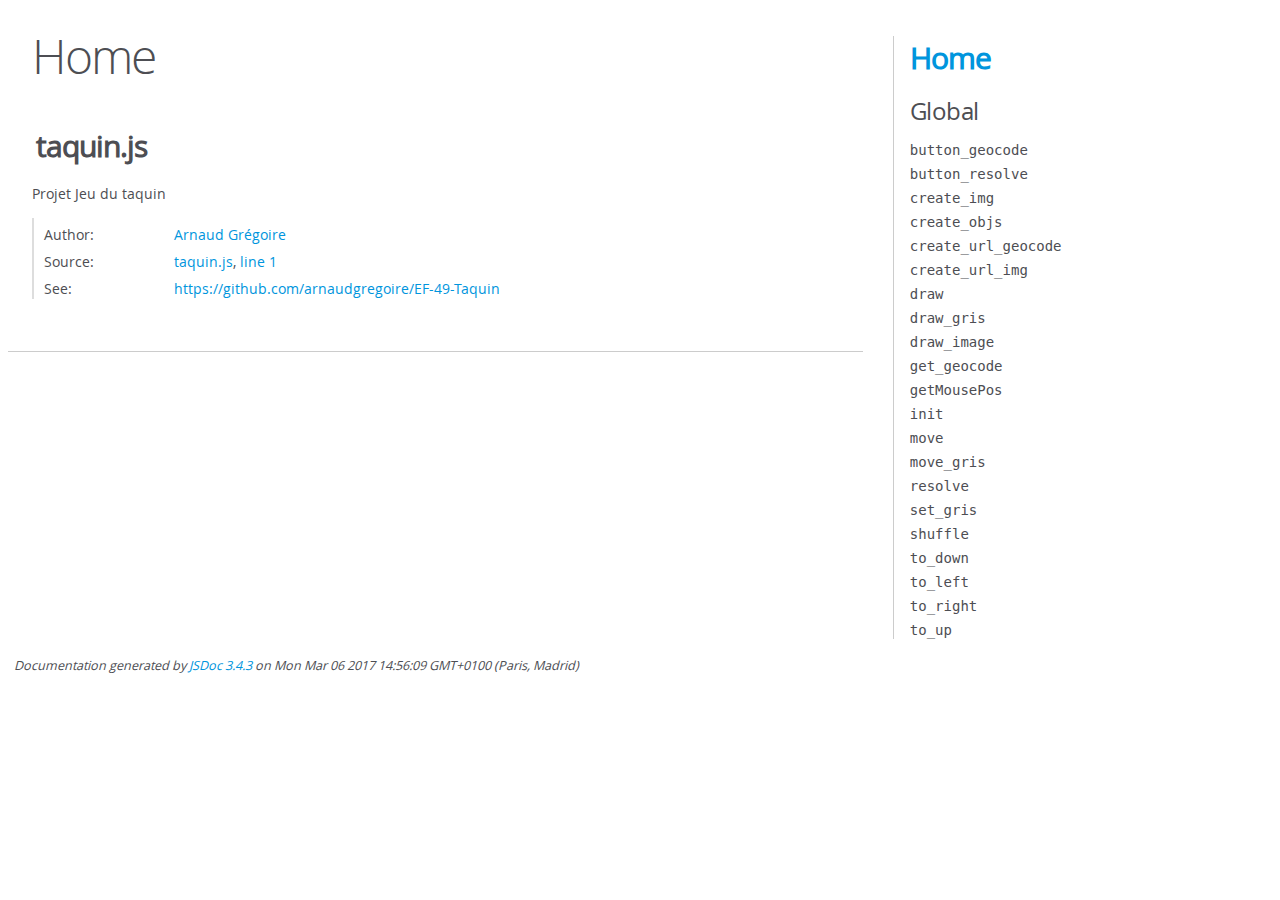
<file: doc/index.html>
<!DOCTYPE html>
<html lang="en">
<head>
    <meta charset="utf-8">
    <title>JSDoc: Home</title>

    <script src="scripts/prettify/prettify.js"> </script>
    <script src="scripts/prettify/lang-css.js"> </script>
    <!--[if lt IE 9]>
      <script src="//html5shiv.googlecode.com/svn/trunk/html5.js"></script>
    <![endif]-->
    <link type="text/css" rel="stylesheet" href="styles/prettify-tomorrow.css">
    <link type="text/css" rel="stylesheet" href="styles/jsdoc-default.css">
</head>

<body>

<div id="main">

    <h1 class="page-title">Home</h1>

    



    


    <h3> </h3>










    












<section>

<header>
    
        <h2>taquin.js</h2>
        
    
</header>

<article>
    <div class="container-overview">
    
        
            <div class="description">Projet Jeu du taquin</div>
        

        


<dl class="details">

    

    

    

    

    

    

    

    

    
    <dt class="tag-author">Author:</dt>
    <dd class="tag-author">
        <ul>
            <li><a href="mailto:arnaud.gregoire@ensg.eu">Arnaud Grégoire</a></li>
        </ul>
    </dd>
    

    

    

    

    
    <dt class="tag-source">Source:</dt>
    <dd class="tag-source"><ul class="dummy"><li>
        <a href="taquin.js.html">taquin.js</a>, <a href="taquin.js.html#line1">line 1</a>
    </li></ul></dd>
    

    

    
    <dt class="tag-see">See:</dt>
    <dd class="tag-see">
        <ul>
            <li><a href="https://github.com/arnaudgregoire/EF-49-Taquin">https://github.com/arnaudgregoire/EF-49-Taquin</a></li>
        </ul>
    </dd>
    

    
</dl>


        
    
    </div>

    

    

    

     

    

    

    

    

    
</article>

</section>




</div>

<nav>
    <h2><a href="index.html">Home</a></h2><h3>Global</h3><ul><li><a href="global.html#button_geocode">button_geocode</a></li><li><a href="global.html#button_resolve">button_resolve</a></li><li><a href="global.html#create_img">create_img</a></li><li><a href="global.html#create_objs">create_objs</a></li><li><a href="global.html#create_url_geocode">create_url_geocode</a></li><li><a href="global.html#create_url_img">create_url_img</a></li><li><a href="global.html#draw">draw</a></li><li><a href="global.html#draw_gris">draw_gris</a></li><li><a href="global.html#draw_image">draw_image</a></li><li><a href="global.html#get_geocode">get_geocode</a></li><li><a href="global.html#getMousePos">getMousePos</a></li><li><a href="global.html#init">init</a></li><li><a href="global.html#move">move</a></li><li><a href="global.html#move_gris">move_gris</a></li><li><a href="global.html#resolve">resolve</a></li><li><a href="global.html#set_gris">set_gris</a></li><li><a href="global.html#shuffle">shuffle</a></li><li><a href="global.html#to_down">to_down</a></li><li><a href="global.html#to_left">to_left</a></li><li><a href="global.html#to_right">to_right</a></li><li><a href="global.html#to_up">to_up</a></li></ul>
</nav>

<br class="clear">

<footer>
    Documentation generated by <a href="https://github.com/jsdoc3/jsdoc">JSDoc 3.4.3</a> on Mon Mar 06 2017 14:56:09 GMT+0100 (Paris, Madrid)
</footer>

<script> prettyPrint(); </script>
<script src="scripts/linenumber.js"> </script>
</body>
</html>
</file>
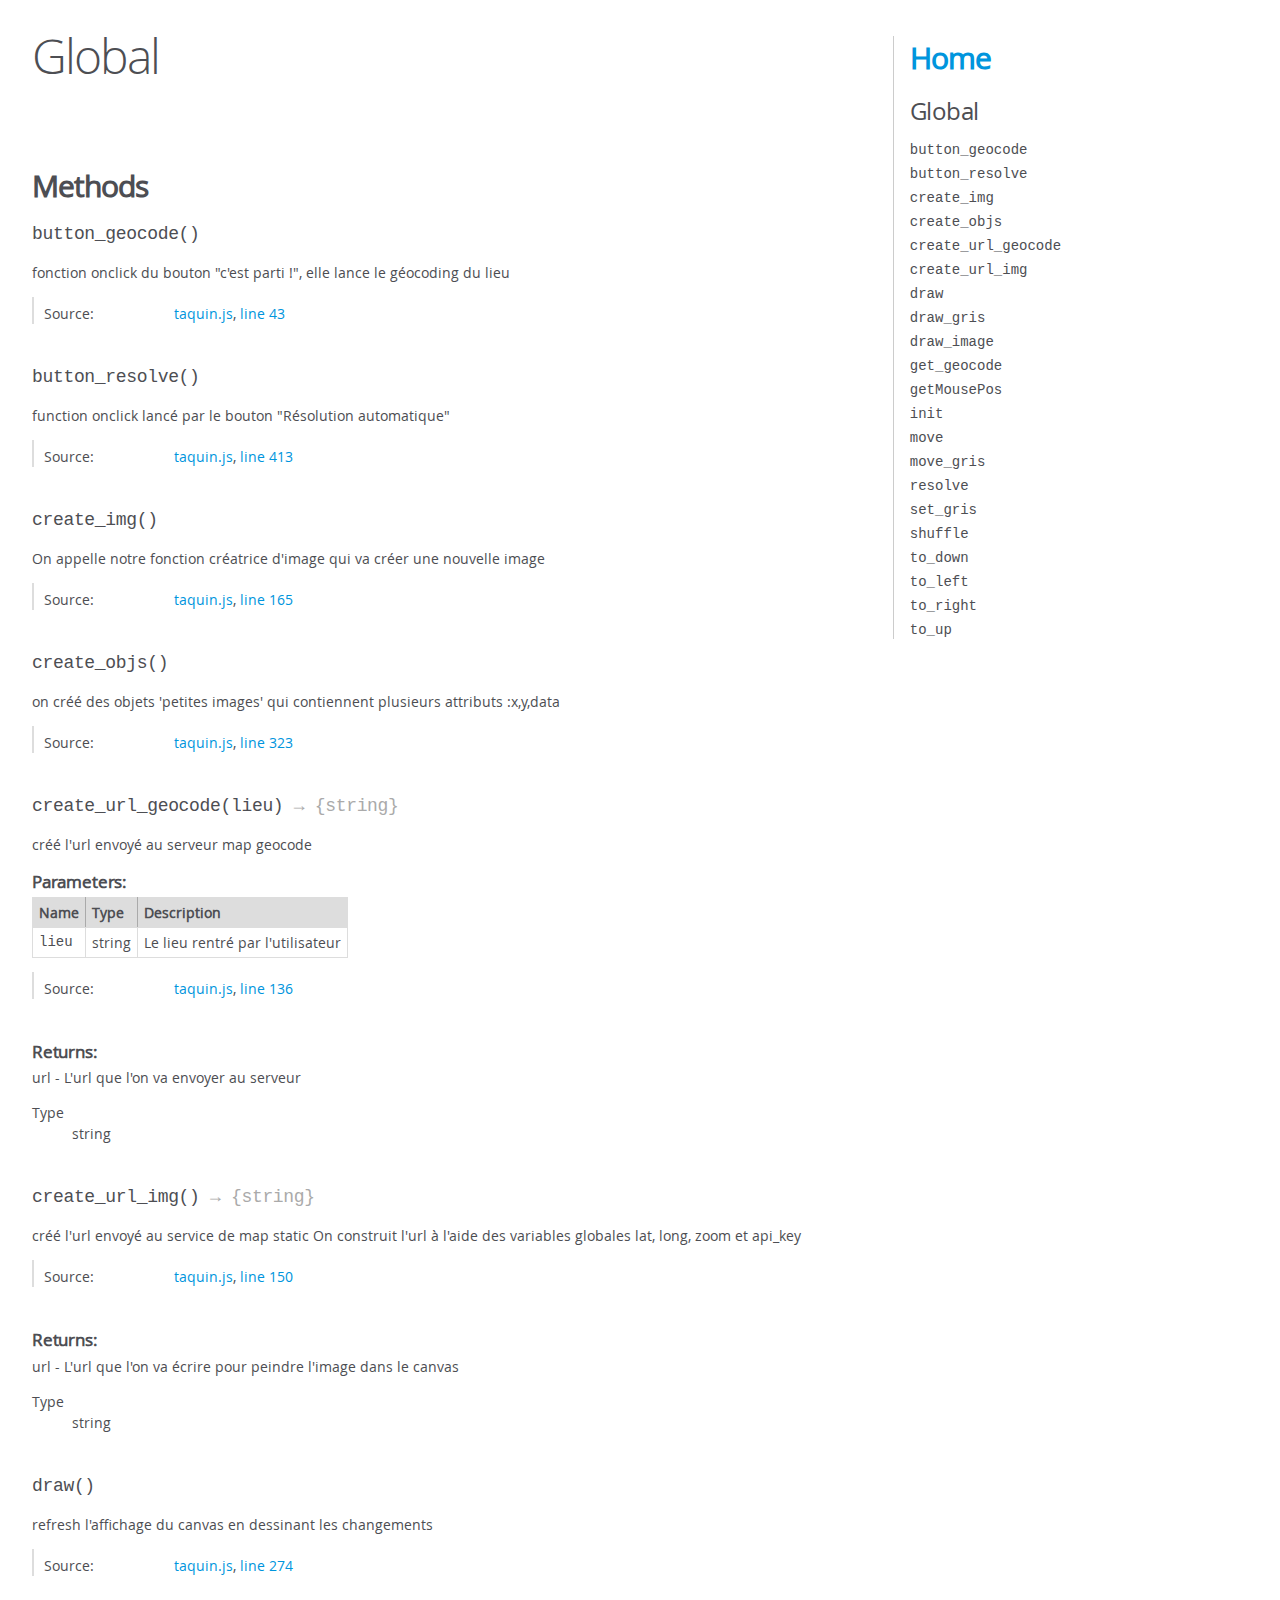
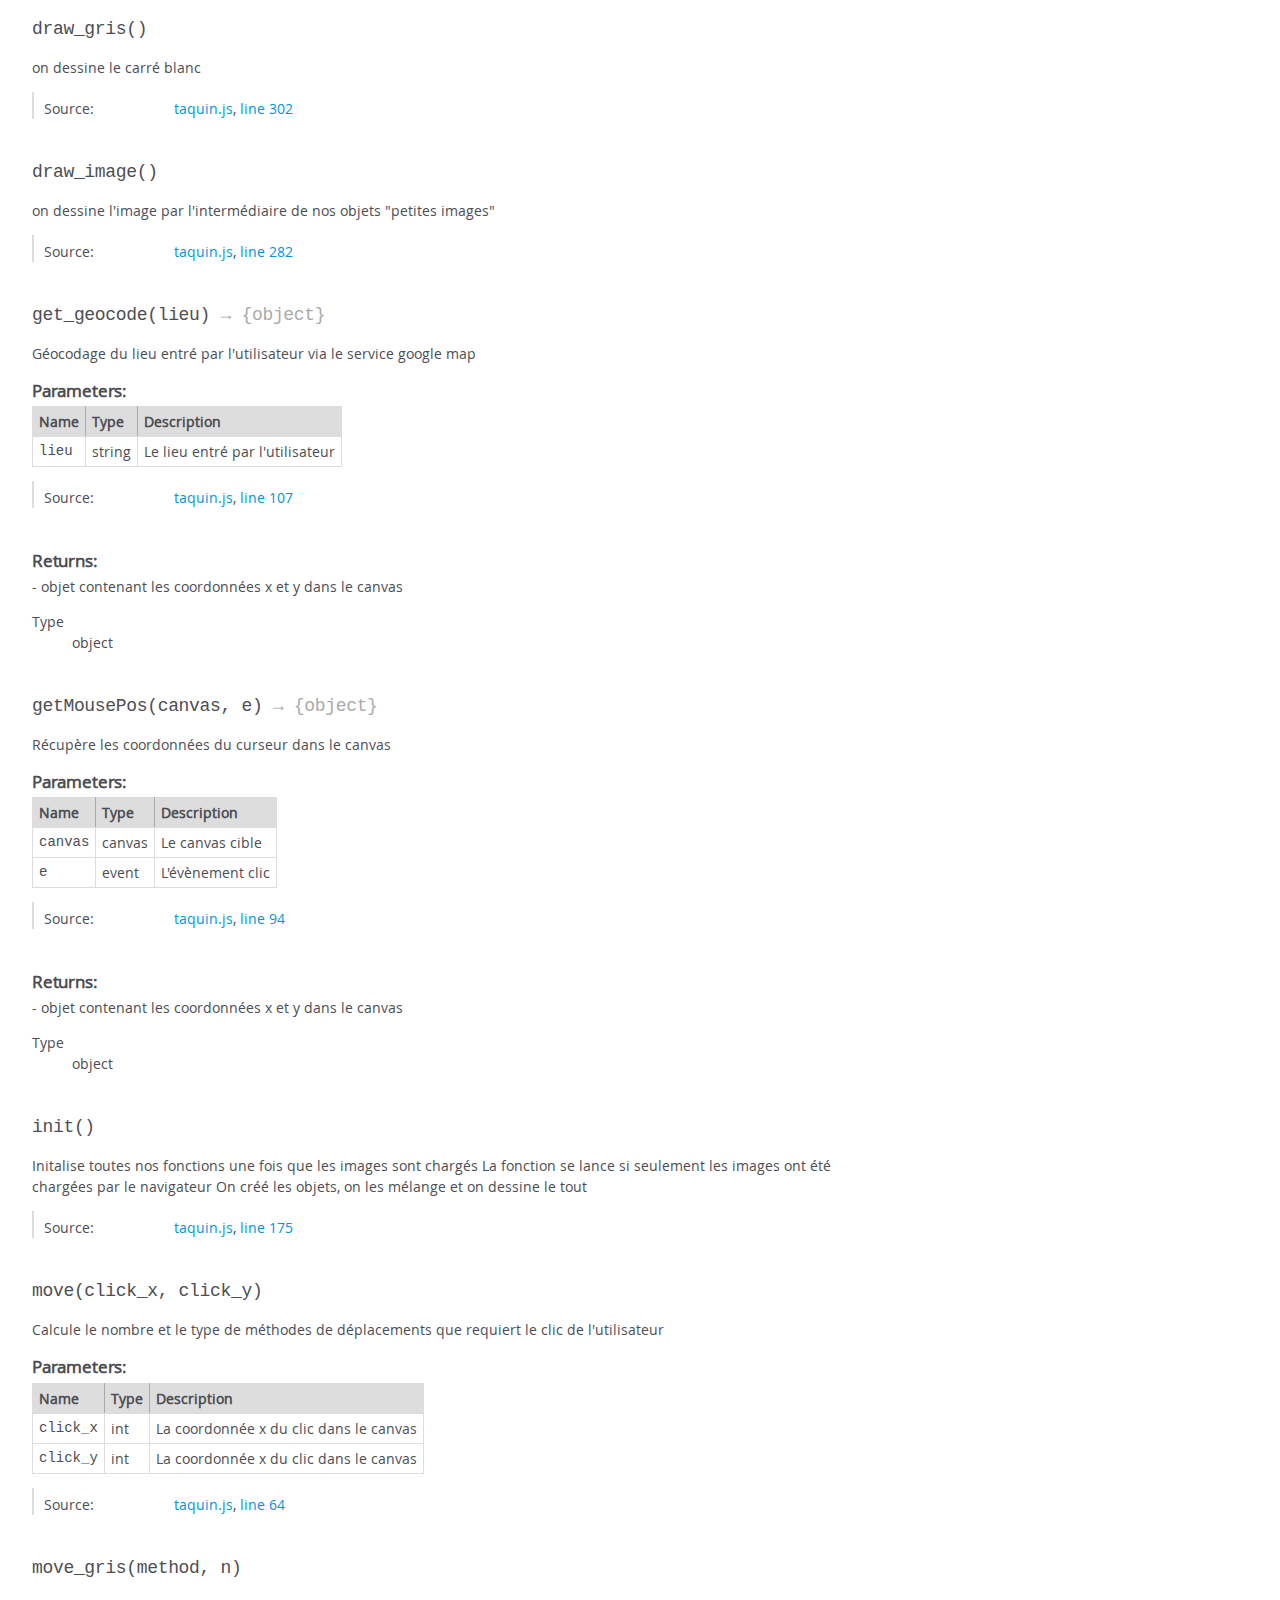
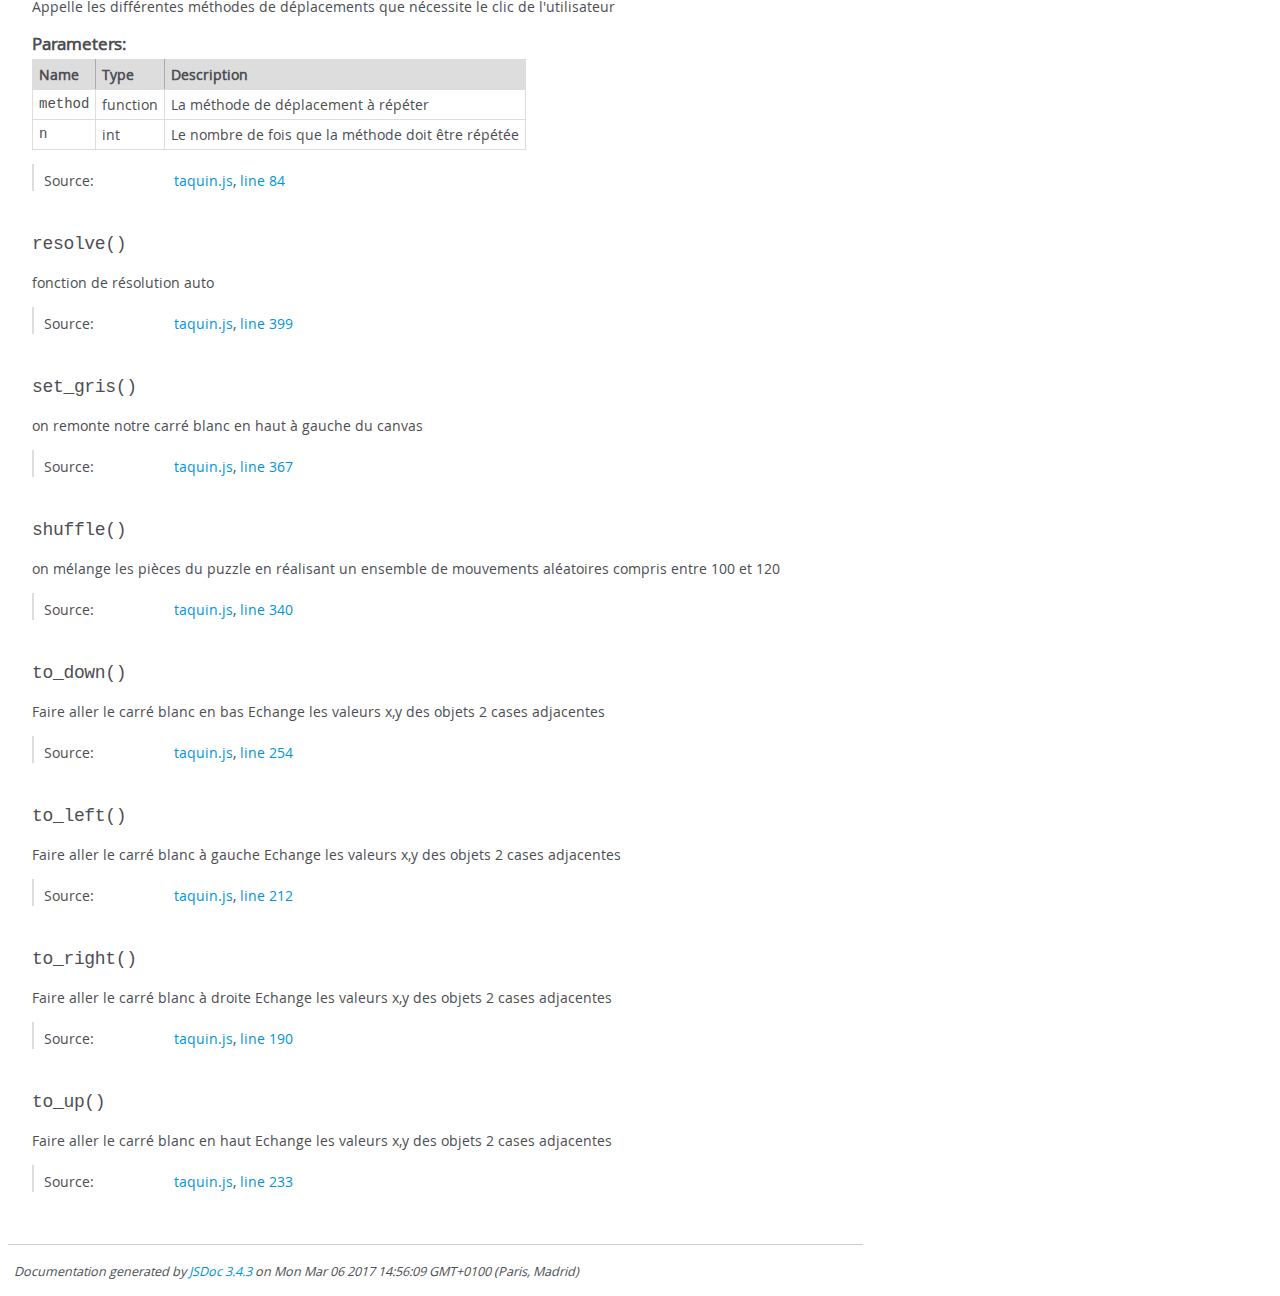
<file: doc/global.html>
<!DOCTYPE html>
<html lang="en">
<head>
    <meta charset="utf-8">
    <title>JSDoc: Global</title>

    <script src="scripts/prettify/prettify.js"> </script>
    <script src="scripts/prettify/lang-css.js"> </script>
    <!--[if lt IE 9]>
      <script src="//html5shiv.googlecode.com/svn/trunk/html5.js"></script>
    <![endif]-->
    <link type="text/css" rel="stylesheet" href="styles/prettify-tomorrow.css">
    <link type="text/css" rel="stylesheet" href="styles/jsdoc-default.css">
</head>

<body>

<div id="main">

    <h1 class="page-title">Global</h1>

    




<section>

<header>
    
        <h2></h2>
        
    
</header>

<article>
    <div class="container-overview">
    
        

        


<dl class="details">

    

    

    

    

    

    

    

    

    

    

    

    

    

    

    

    
</dl>


        
    
    </div>

    

    

    

     

    

    

    
        <h3 class="subsection-title">Methods</h3>

        
            

    

    <h4 class="name" id="button_geocode"><span class="type-signature"></span>button_geocode<span class="signature">()</span><span class="type-signature"></span></h4>

    



<div class="description">
    fonction onclick du bouton "c'est parti !", elle lance le géocoding du lieu
</div>













<dl class="details">

    

    

    

    

    

    

    

    

    

    

    

    

    
    <dt class="tag-source">Source:</dt>
    <dd class="tag-source"><ul class="dummy"><li>
        <a href="taquin.js.html">taquin.js</a>, <a href="taquin.js.html#line43">line 43</a>
    </li></ul></dd>
    

    

    

    
</dl>
















        
            

    

    <h4 class="name" id="button_resolve"><span class="type-signature"></span>button_resolve<span class="signature">()</span><span class="type-signature"></span></h4>

    



<div class="description">
    function onclick lancé par le bouton "Résolution automatique"
</div>













<dl class="details">

    

    

    

    

    

    

    

    

    

    

    

    

    
    <dt class="tag-source">Source:</dt>
    <dd class="tag-source"><ul class="dummy"><li>
        <a href="taquin.js.html">taquin.js</a>, <a href="taquin.js.html#line413">line 413</a>
    </li></ul></dd>
    

    

    

    
</dl>
















        
            

    

    <h4 class="name" id="create_img"><span class="type-signature"></span>create_img<span class="signature">()</span><span class="type-signature"></span></h4>

    



<div class="description">
    On appelle notre fonction créatrice d'image qui va créer une nouvelle image
</div>













<dl class="details">

    

    

    

    

    

    

    

    

    

    

    

    

    
    <dt class="tag-source">Source:</dt>
    <dd class="tag-source"><ul class="dummy"><li>
        <a href="taquin.js.html">taquin.js</a>, <a href="taquin.js.html#line165">line 165</a>
    </li></ul></dd>
    

    

    

    
</dl>
















        
            

    

    <h4 class="name" id="create_objs"><span class="type-signature"></span>create_objs<span class="signature">()</span><span class="type-signature"></span></h4>

    



<div class="description">
    on créé des objets 'petites images' qui contiennent plusieurs attributs :x,y,data
</div>













<dl class="details">

    

    

    

    

    

    

    

    

    

    

    

    

    
    <dt class="tag-source">Source:</dt>
    <dd class="tag-source"><ul class="dummy"><li>
        <a href="taquin.js.html">taquin.js</a>, <a href="taquin.js.html#line323">line 323</a>
    </li></ul></dd>
    

    

    

    
</dl>
















        
            

    

    <h4 class="name" id="create_url_geocode"><span class="type-signature"></span>create_url_geocode<span class="signature">(lieu)</span><span class="type-signature"> &rarr; {string}</span></h4>

    



<div class="description">
    créé l'url envoyé au serveur map geocode
</div>









    <h5>Parameters:</h5>
    

<table class="params">
    <thead>
    <tr>
        
        <th>Name</th>
        

        <th>Type</th>

        

        

        <th class="last">Description</th>
    </tr>
    </thead>

    <tbody>
    

        <tr>
            
                <td class="name"><code>lieu</code></td>
            

            <td class="type">
            
                
<span class="param-type">string</span>


            
            </td>

            

            

            <td class="description last">Le lieu rentré par l'utilisateur</td>
        </tr>

    
    </tbody>
</table>






<dl class="details">

    

    

    

    

    

    

    

    

    

    

    

    

    
    <dt class="tag-source">Source:</dt>
    <dd class="tag-source"><ul class="dummy"><li>
        <a href="taquin.js.html">taquin.js</a>, <a href="taquin.js.html#line136">line 136</a>
    </li></ul></dd>
    

    

    

    
</dl>













<h5>Returns:</h5>

        
<div class="param-desc">
    url - L'url que l'on va envoyer au serveur
</div>



<dl>
    <dt>
        Type
    </dt>
    <dd>
        
<span class="param-type">string</span>


    </dd>
</dl>

    



        
            

    

    <h4 class="name" id="create_url_img"><span class="type-signature"></span>create_url_img<span class="signature">()</span><span class="type-signature"> &rarr; {string}</span></h4>

    



<div class="description">
    créé l'url envoyé au service de map staticOn construit l'url à l'aide des variables globales lat, long, zoom et api_key
</div>













<dl class="details">

    

    

    

    

    

    

    

    

    

    

    

    

    
    <dt class="tag-source">Source:</dt>
    <dd class="tag-source"><ul class="dummy"><li>
        <a href="taquin.js.html">taquin.js</a>, <a href="taquin.js.html#line150">line 150</a>
    </li></ul></dd>
    

    

    

    
</dl>













<h5>Returns:</h5>

        
<div class="param-desc">
    url - L'url que l'on va écrire pour peindre l'image dans le canvas
</div>



<dl>
    <dt>
        Type
    </dt>
    <dd>
        
<span class="param-type">string</span>


    </dd>
</dl>

    



        
            

    

    <h4 class="name" id="draw"><span class="type-signature"></span>draw<span class="signature">()</span><span class="type-signature"></span></h4>

    



<div class="description">
    refresh l'affichage du canvas en dessinant les changements
</div>













<dl class="details">

    

    

    

    

    

    

    

    

    

    

    

    

    
    <dt class="tag-source">Source:</dt>
    <dd class="tag-source"><ul class="dummy"><li>
        <a href="taquin.js.html">taquin.js</a>, <a href="taquin.js.html#line274">line 274</a>
    </li></ul></dd>
    

    

    

    
</dl>
















        
            

    

    <h4 class="name" id="draw_gris"><span class="type-signature"></span>draw_gris<span class="signature">()</span><span class="type-signature"></span></h4>

    



<div class="description">
    on dessine le carré blanc
</div>













<dl class="details">

    

    

    

    

    

    

    

    

    

    

    

    

    
    <dt class="tag-source">Source:</dt>
    <dd class="tag-source"><ul class="dummy"><li>
        <a href="taquin.js.html">taquin.js</a>, <a href="taquin.js.html#line302">line 302</a>
    </li></ul></dd>
    

    

    

    
</dl>
















        
            

    

    <h4 class="name" id="draw_image"><span class="type-signature"></span>draw_image<span class="signature">()</span><span class="type-signature"></span></h4>

    



<div class="description">
    on dessine l'image par l'intermédiaire de nos objets "petites images"
</div>













<dl class="details">

    

    

    

    

    

    

    

    

    

    

    

    

    
    <dt class="tag-source">Source:</dt>
    <dd class="tag-source"><ul class="dummy"><li>
        <a href="taquin.js.html">taquin.js</a>, <a href="taquin.js.html#line282">line 282</a>
    </li></ul></dd>
    

    

    

    
</dl>
















        
            

    

    <h4 class="name" id="get_geocode"><span class="type-signature"></span>get_geocode<span class="signature">(lieu)</span><span class="type-signature"> &rarr; {object}</span></h4>

    



<div class="description">
    Géocodage du lieu entré par l'utilisateur via le service google map
</div>









    <h5>Parameters:</h5>
    

<table class="params">
    <thead>
    <tr>
        
        <th>Name</th>
        

        <th>Type</th>

        

        

        <th class="last">Description</th>
    </tr>
    </thead>

    <tbody>
    

        <tr>
            
                <td class="name"><code>lieu</code></td>
            

            <td class="type">
            
                
<span class="param-type">string</span>


            
            </td>

            

            

            <td class="description last">Le lieu entré par l'utilisateur</td>
        </tr>

    
    </tbody>
</table>






<dl class="details">

    

    

    

    

    

    

    

    

    

    

    

    

    
    <dt class="tag-source">Source:</dt>
    <dd class="tag-source"><ul class="dummy"><li>
        <a href="taquin.js.html">taquin.js</a>, <a href="taquin.js.html#line107">line 107</a>
    </li></ul></dd>
    

    

    

    
</dl>













<h5>Returns:</h5>

        
<div class="param-desc">
    - objet contenant les coordonnées x et y dans le canvas
</div>



<dl>
    <dt>
        Type
    </dt>
    <dd>
        
<span class="param-type">object</span>


    </dd>
</dl>

    



        
            

    

    <h4 class="name" id="getMousePos"><span class="type-signature"></span>getMousePos<span class="signature">(canvas, e)</span><span class="type-signature"> &rarr; {object}</span></h4>

    



<div class="description">
    Récupère les coordonnées du curseur dans le canvas
</div>









    <h5>Parameters:</h5>
    

<table class="params">
    <thead>
    <tr>
        
        <th>Name</th>
        

        <th>Type</th>

        

        

        <th class="last">Description</th>
    </tr>
    </thead>

    <tbody>
    

        <tr>
            
                <td class="name"><code>canvas</code></td>
            

            <td class="type">
            
                
<span class="param-type">canvas</span>


            
            </td>

            

            

            <td class="description last">Le canvas cible</td>
        </tr>

    

        <tr>
            
                <td class="name"><code>e</code></td>
            

            <td class="type">
            
                
<span class="param-type">event</span>


            
            </td>

            

            

            <td class="description last">L'évènement clic</td>
        </tr>

    
    </tbody>
</table>






<dl class="details">

    

    

    

    

    

    

    

    

    

    

    

    

    
    <dt class="tag-source">Source:</dt>
    <dd class="tag-source"><ul class="dummy"><li>
        <a href="taquin.js.html">taquin.js</a>, <a href="taquin.js.html#line94">line 94</a>
    </li></ul></dd>
    

    

    

    
</dl>













<h5>Returns:</h5>

        
<div class="param-desc">
    - objet contenant les coordonnées x et y dans le canvas
</div>



<dl>
    <dt>
        Type
    </dt>
    <dd>
        
<span class="param-type">object</span>


    </dd>
</dl>

    



        
            

    

    <h4 class="name" id="init"><span class="type-signature"></span>init<span class="signature">()</span><span class="type-signature"></span></h4>

    



<div class="description">
    Initalise toutes nos fonctions une fois que les images sont chargésLa fonction se lance si seulement les images ont été chargées par le navigateurOn créé les objets, on les mélange et on dessine le tout
</div>













<dl class="details">

    

    

    

    

    

    

    

    

    

    

    

    

    
    <dt class="tag-source">Source:</dt>
    <dd class="tag-source"><ul class="dummy"><li>
        <a href="taquin.js.html">taquin.js</a>, <a href="taquin.js.html#line175">line 175</a>
    </li></ul></dd>
    

    

    

    
</dl>
















        
            

    

    <h4 class="name" id="move"><span class="type-signature"></span>move<span class="signature">(click_x, click_y)</span><span class="type-signature"></span></h4>

    



<div class="description">
    Calcule le nombre et le type de méthodes de déplacements que requiert le clic de l'utilisateur
</div>









    <h5>Parameters:</h5>
    

<table class="params">
    <thead>
    <tr>
        
        <th>Name</th>
        

        <th>Type</th>

        

        

        <th class="last">Description</th>
    </tr>
    </thead>

    <tbody>
    

        <tr>
            
                <td class="name"><code>click_x</code></td>
            

            <td class="type">
            
                
<span class="param-type">int</span>


            
            </td>

            

            

            <td class="description last">La coordonnée x du clic dans le canvas</td>
        </tr>

    

        <tr>
            
                <td class="name"><code>click_y</code></td>
            

            <td class="type">
            
                
<span class="param-type">int</span>


            
            </td>

            

            

            <td class="description last">La coordonnée x du clic dans le canvas</td>
        </tr>

    
    </tbody>
</table>






<dl class="details">

    

    

    

    

    

    

    

    

    

    

    

    

    
    <dt class="tag-source">Source:</dt>
    <dd class="tag-source"><ul class="dummy"><li>
        <a href="taquin.js.html">taquin.js</a>, <a href="taquin.js.html#line64">line 64</a>
    </li></ul></dd>
    

    

    

    
</dl>
















        
            

    

    <h4 class="name" id="move_gris"><span class="type-signature"></span>move_gris<span class="signature">(method, n)</span><span class="type-signature"></span></h4>

    



<div class="description">
    Appelle les différentes méthodes de déplacements que nécessite le clic de l'utilisateur
</div>









    <h5>Parameters:</h5>
    

<table class="params">
    <thead>
    <tr>
        
        <th>Name</th>
        

        <th>Type</th>

        

        

        <th class="last">Description</th>
    </tr>
    </thead>

    <tbody>
    

        <tr>
            
                <td class="name"><code>method</code></td>
            

            <td class="type">
            
                
<span class="param-type">function</span>


            
            </td>

            

            

            <td class="description last">La méthode de déplacement à répéter</td>
        </tr>

    

        <tr>
            
                <td class="name"><code>n</code></td>
            

            <td class="type">
            
                
<span class="param-type">int</span>


            
            </td>

            

            

            <td class="description last">Le nombre de fois que la méthode doit être répétée</td>
        </tr>

    
    </tbody>
</table>






<dl class="details">

    

    

    

    

    

    

    

    

    

    

    

    

    
    <dt class="tag-source">Source:</dt>
    <dd class="tag-source"><ul class="dummy"><li>
        <a href="taquin.js.html">taquin.js</a>, <a href="taquin.js.html#line84">line 84</a>
    </li></ul></dd>
    

    

    

    
</dl>
















        
            

    

    <h4 class="name" id="resolve"><span class="type-signature"></span>resolve<span class="signature">()</span><span class="type-signature"></span></h4>

    



<div class="description">
    fonction de résolution auto
</div>













<dl class="details">

    

    

    

    

    

    

    

    

    

    

    

    

    
    <dt class="tag-source">Source:</dt>
    <dd class="tag-source"><ul class="dummy"><li>
        <a href="taquin.js.html">taquin.js</a>, <a href="taquin.js.html#line399">line 399</a>
    </li></ul></dd>
    

    

    

    
</dl>
















        
            

    

    <h4 class="name" id="set_gris"><span class="type-signature"></span>set_gris<span class="signature">()</span><span class="type-signature"></span></h4>

    



<div class="description">
    on remonte notre carré blanc en haut à gauche du canvas
</div>













<dl class="details">

    

    

    

    

    

    

    

    

    

    

    

    

    
    <dt class="tag-source">Source:</dt>
    <dd class="tag-source"><ul class="dummy"><li>
        <a href="taquin.js.html">taquin.js</a>, <a href="taquin.js.html#line367">line 367</a>
    </li></ul></dd>
    

    

    

    
</dl>
















        
            

    

    <h4 class="name" id="shuffle"><span class="type-signature"></span>shuffle<span class="signature">()</span><span class="type-signature"></span></h4>

    



<div class="description">
    on mélange les pièces du puzzle en réalisant un ensemble de mouvements aléatoires compris entre 100 et 120
</div>













<dl class="details">

    

    

    

    

    

    

    

    

    

    

    

    

    
    <dt class="tag-source">Source:</dt>
    <dd class="tag-source"><ul class="dummy"><li>
        <a href="taquin.js.html">taquin.js</a>, <a href="taquin.js.html#line340">line 340</a>
    </li></ul></dd>
    

    

    

    
</dl>
















        
            

    

    <h4 class="name" id="to_down"><span class="type-signature"></span>to_down<span class="signature">()</span><span class="type-signature"></span></h4>

    



<div class="description">
    Faire aller le carré blanc en basEchange les valeurs x,y des objets 2 cases adjacentes
</div>













<dl class="details">

    

    

    

    

    

    

    

    

    

    

    

    

    
    <dt class="tag-source">Source:</dt>
    <dd class="tag-source"><ul class="dummy"><li>
        <a href="taquin.js.html">taquin.js</a>, <a href="taquin.js.html#line254">line 254</a>
    </li></ul></dd>
    

    

    

    
</dl>
















        
            

    

    <h4 class="name" id="to_left"><span class="type-signature"></span>to_left<span class="signature">()</span><span class="type-signature"></span></h4>

    



<div class="description">
    Faire aller le carré blanc à gaucheEchange les valeurs x,y des objets 2 cases adjacentes
</div>













<dl class="details">

    

    

    

    

    

    

    

    

    

    

    

    

    
    <dt class="tag-source">Source:</dt>
    <dd class="tag-source"><ul class="dummy"><li>
        <a href="taquin.js.html">taquin.js</a>, <a href="taquin.js.html#line212">line 212</a>
    </li></ul></dd>
    

    

    

    
</dl>
















        
            

    

    <h4 class="name" id="to_right"><span class="type-signature"></span>to_right<span class="signature">()</span><span class="type-signature"></span></h4>

    



<div class="description">
    Faire aller le carré blanc à droiteEchange les valeurs x,y des objets 2 cases adjacentes
</div>













<dl class="details">

    

    

    

    

    

    

    

    

    

    

    

    

    
    <dt class="tag-source">Source:</dt>
    <dd class="tag-source"><ul class="dummy"><li>
        <a href="taquin.js.html">taquin.js</a>, <a href="taquin.js.html#line190">line 190</a>
    </li></ul></dd>
    

    

    

    
</dl>
















        
            

    

    <h4 class="name" id="to_up"><span class="type-signature"></span>to_up<span class="signature">()</span><span class="type-signature"></span></h4>

    



<div class="description">
    Faire aller le carré blanc en hautEchange les valeurs x,y des objets 2 cases adjacentes
</div>













<dl class="details">

    

    

    

    

    

    

    

    

    

    

    

    

    
    <dt class="tag-source">Source:</dt>
    <dd class="tag-source"><ul class="dummy"><li>
        <a href="taquin.js.html">taquin.js</a>, <a href="taquin.js.html#line233">line 233</a>
    </li></ul></dd>
    

    

    

    
</dl>
















        
    

    

    
</article>

</section>




</div>

<nav>
    <h2><a href="index.html">Home</a></h2><h3>Global</h3><ul><li><a href="global.html#button_geocode">button_geocode</a></li><li><a href="global.html#button_resolve">button_resolve</a></li><li><a href="global.html#create_img">create_img</a></li><li><a href="global.html#create_objs">create_objs</a></li><li><a href="global.html#create_url_geocode">create_url_geocode</a></li><li><a href="global.html#create_url_img">create_url_img</a></li><li><a href="global.html#draw">draw</a></li><li><a href="global.html#draw_gris">draw_gris</a></li><li><a href="global.html#draw_image">draw_image</a></li><li><a href="global.html#get_geocode">get_geocode</a></li><li><a href="global.html#getMousePos">getMousePos</a></li><li><a href="global.html#init">init</a></li><li><a href="global.html#move">move</a></li><li><a href="global.html#move_gris">move_gris</a></li><li><a href="global.html#resolve">resolve</a></li><li><a href="global.html#set_gris">set_gris</a></li><li><a href="global.html#shuffle">shuffle</a></li><li><a href="global.html#to_down">to_down</a></li><li><a href="global.html#to_left">to_left</a></li><li><a href="global.html#to_right">to_right</a></li><li><a href="global.html#to_up">to_up</a></li></ul>
</nav>

<br class="clear">

<footer>
    Documentation generated by <a href="https://github.com/jsdoc3/jsdoc">JSDoc 3.4.3</a> on Mon Mar 06 2017 14:56:09 GMT+0100 (Paris, Madrid)
</footer>

<script> prettyPrint(); </script>
<script src="scripts/linenumber.js"> </script>
</body>
</html>
</file>
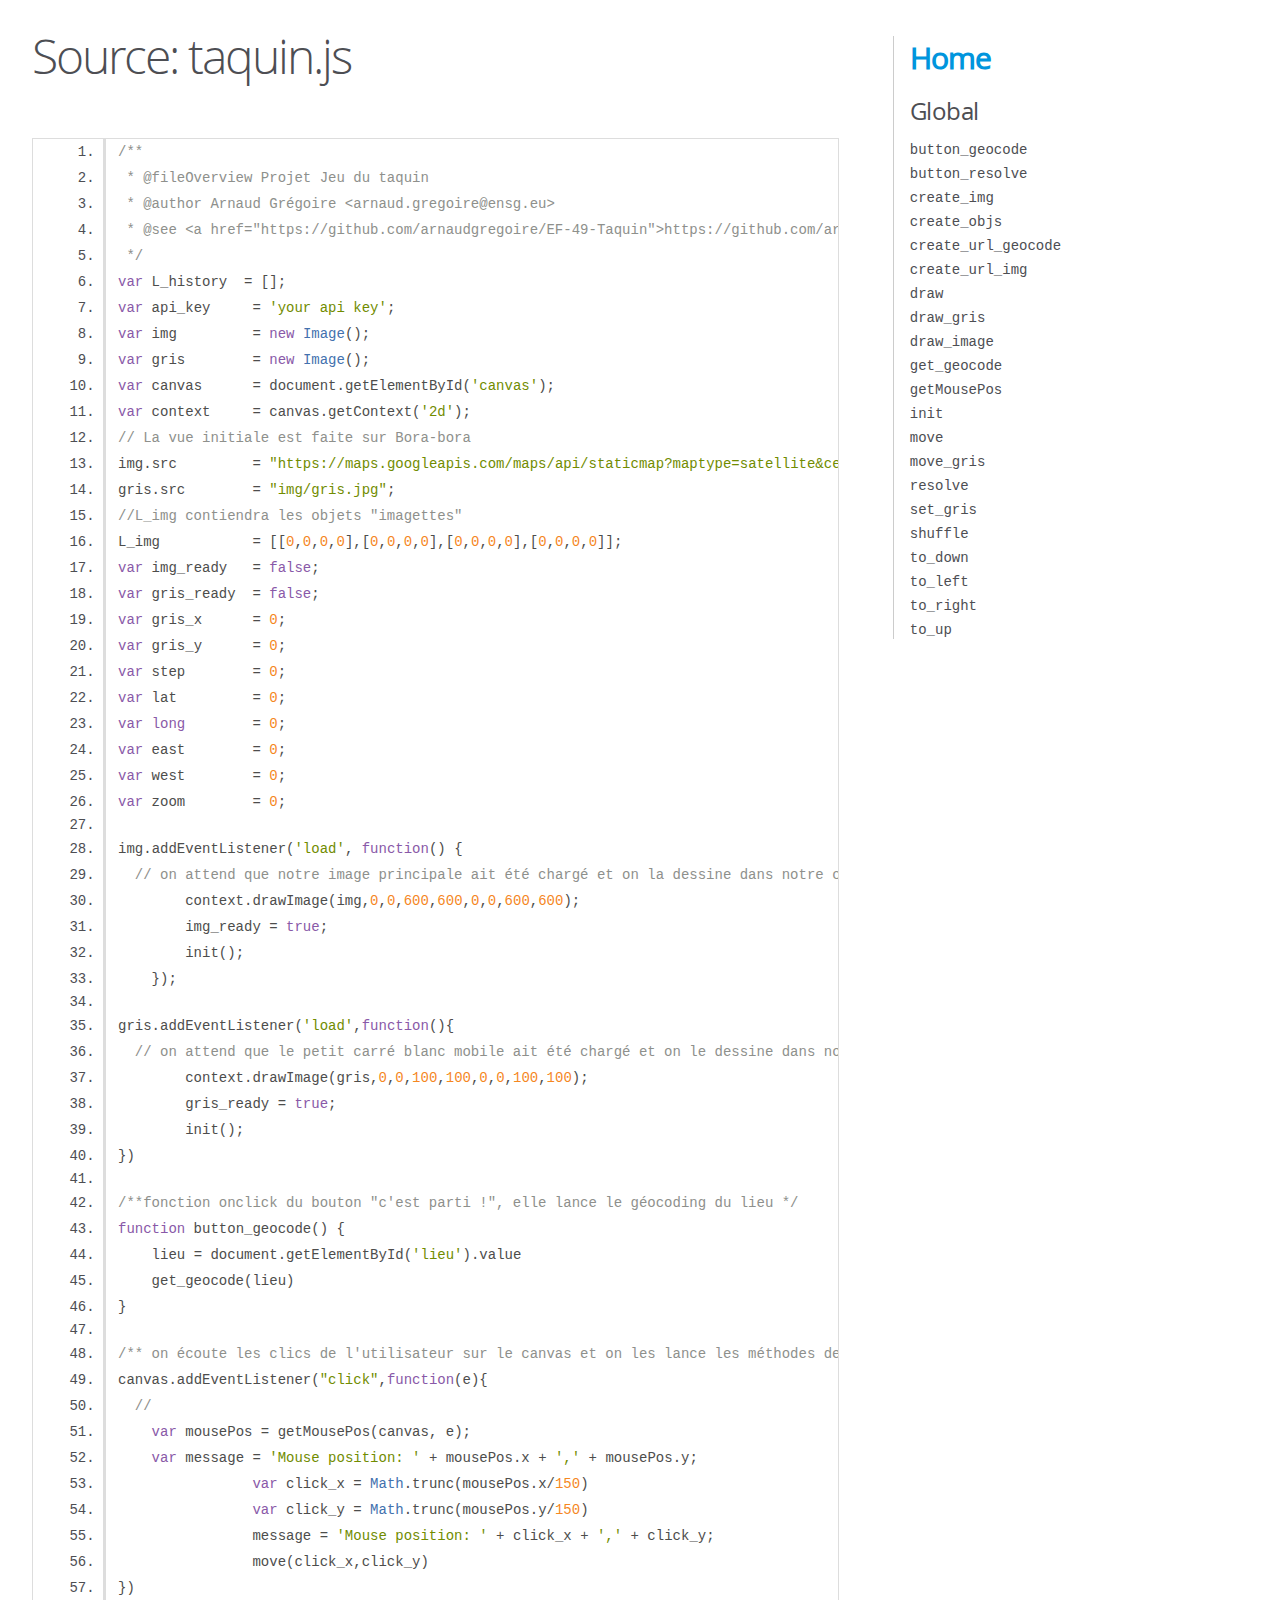
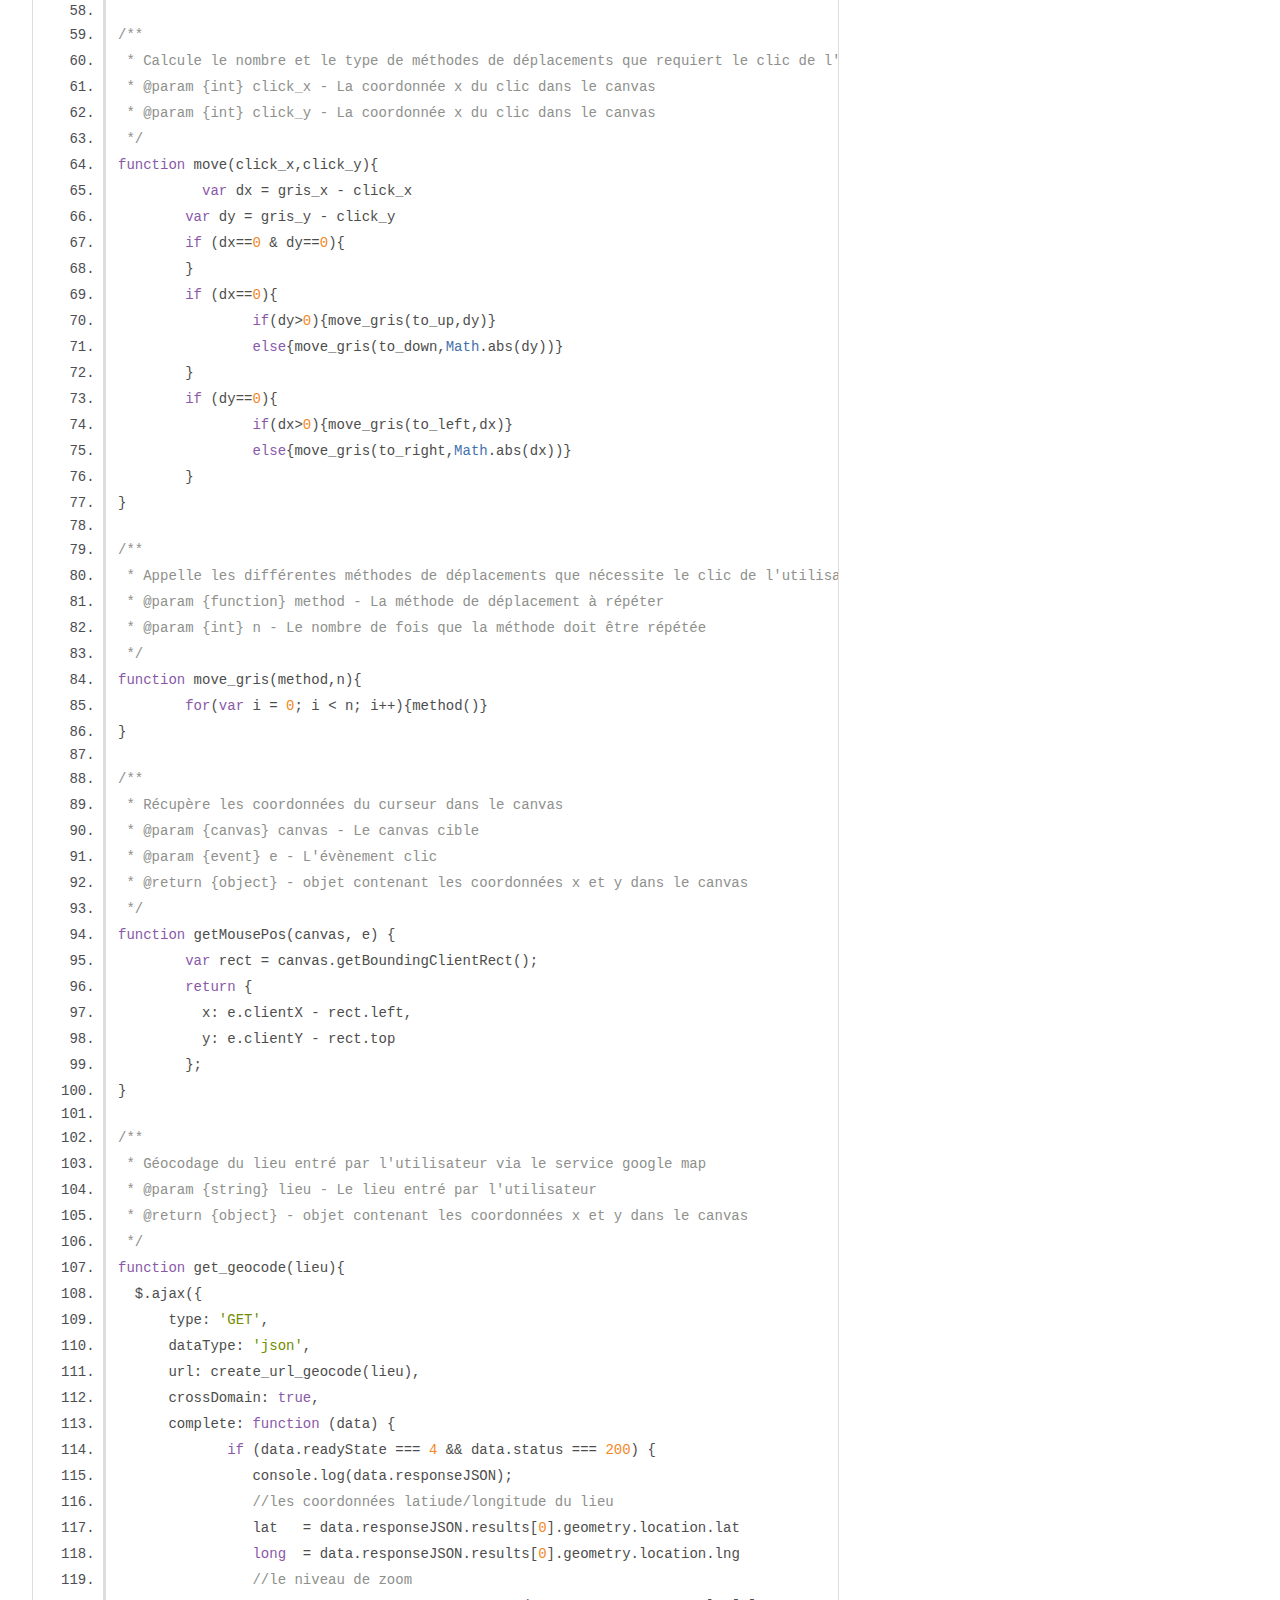
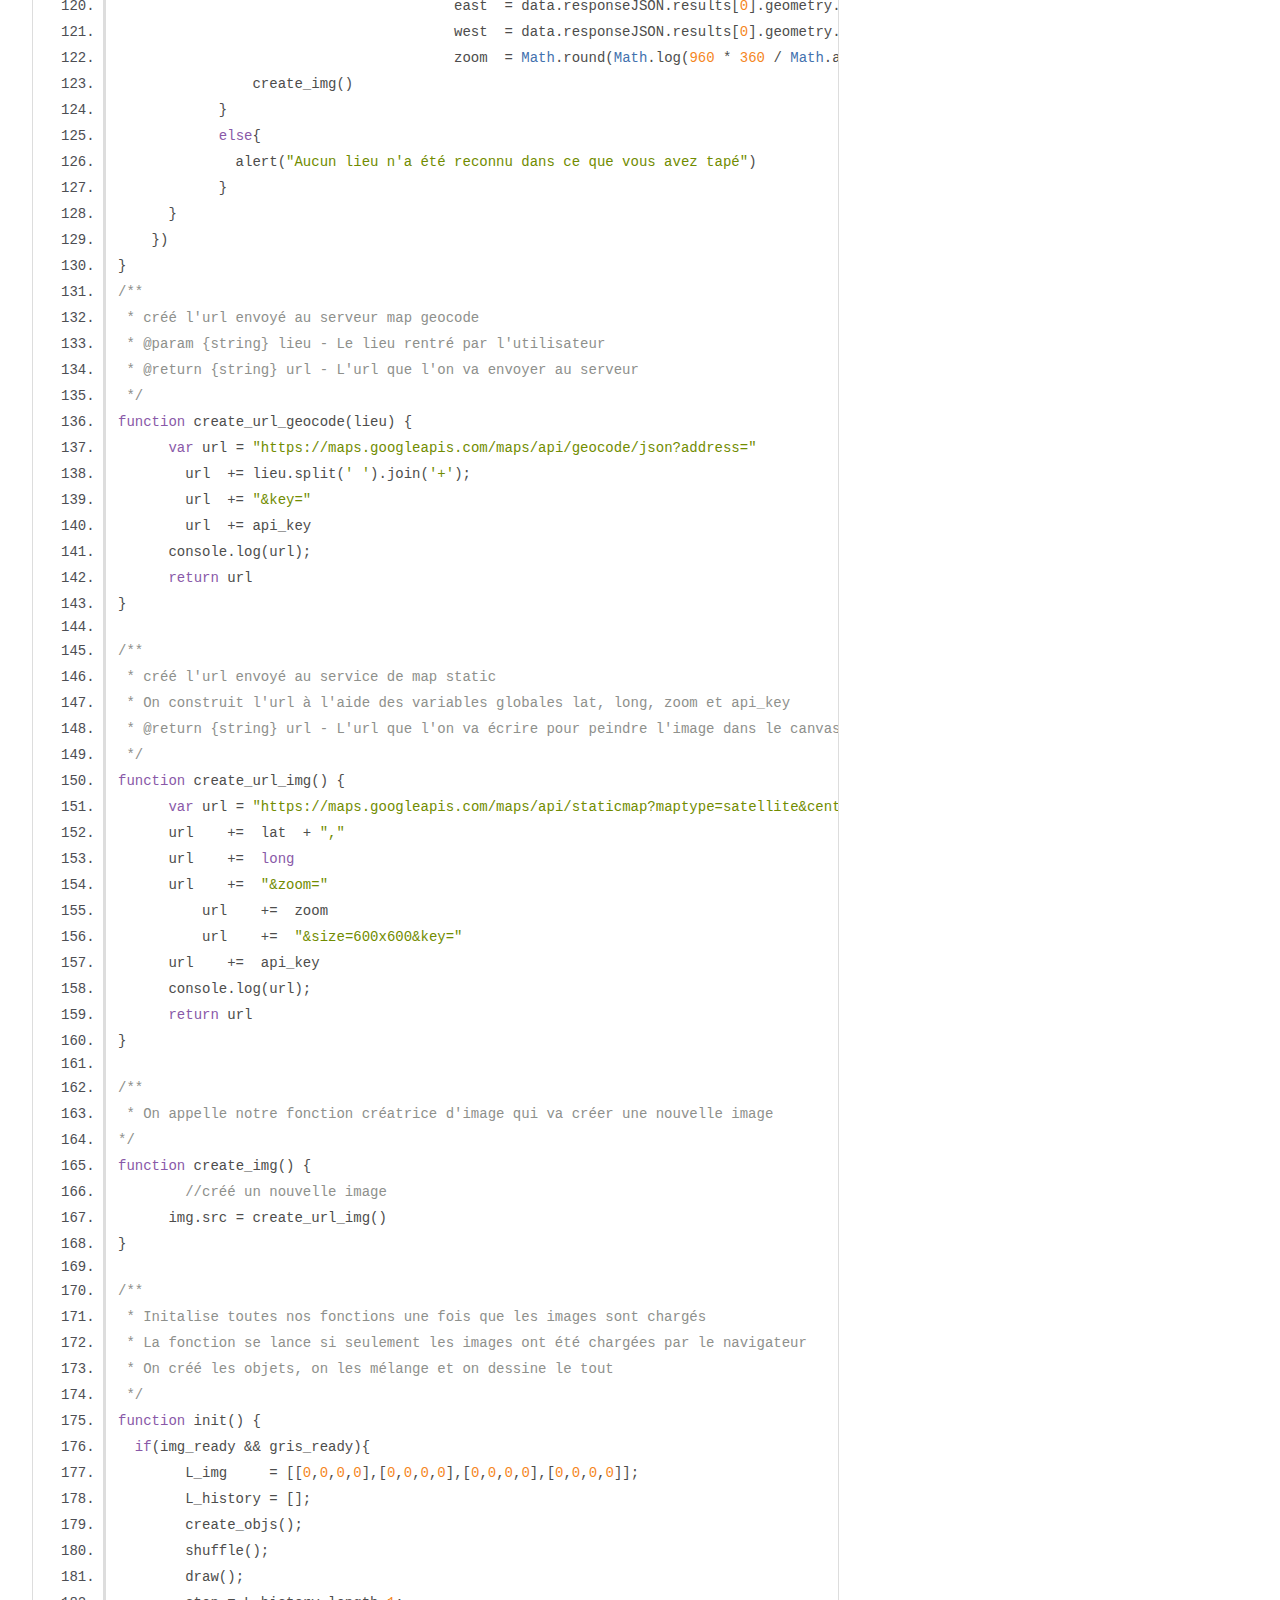
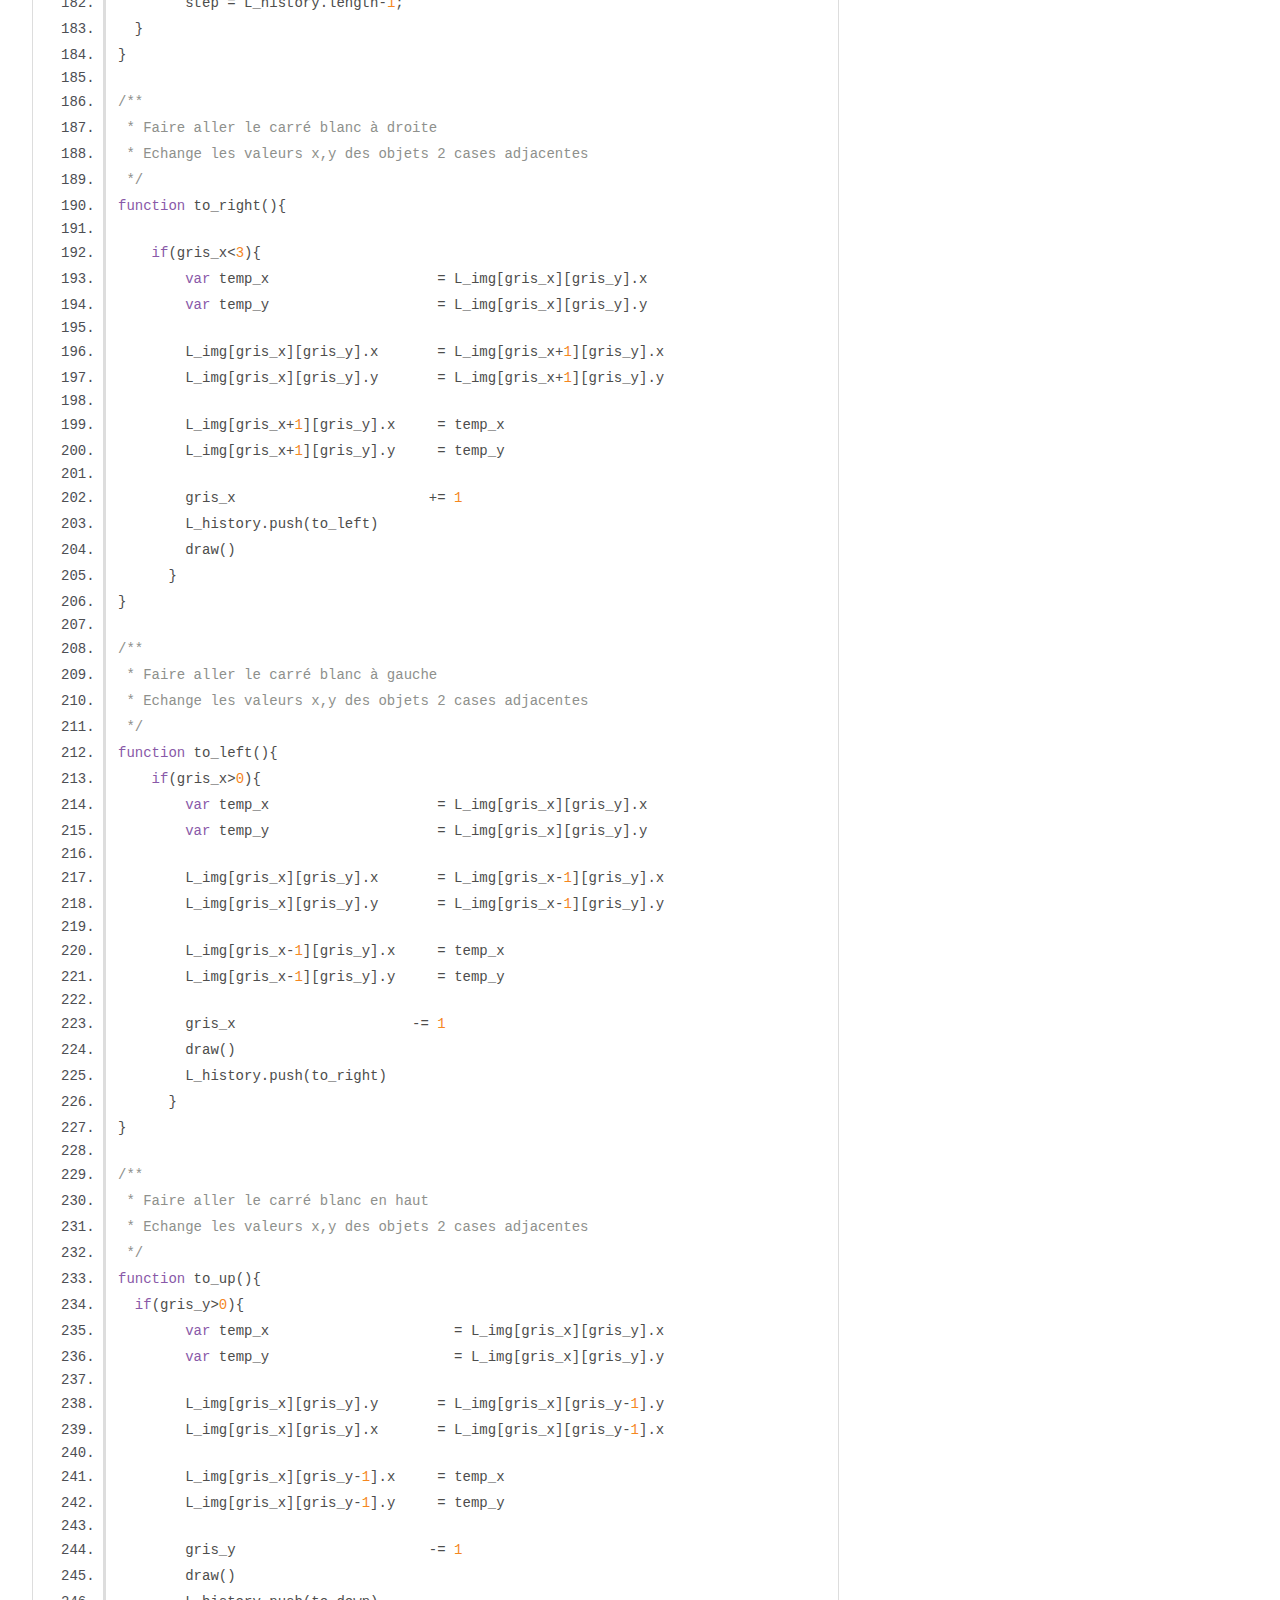
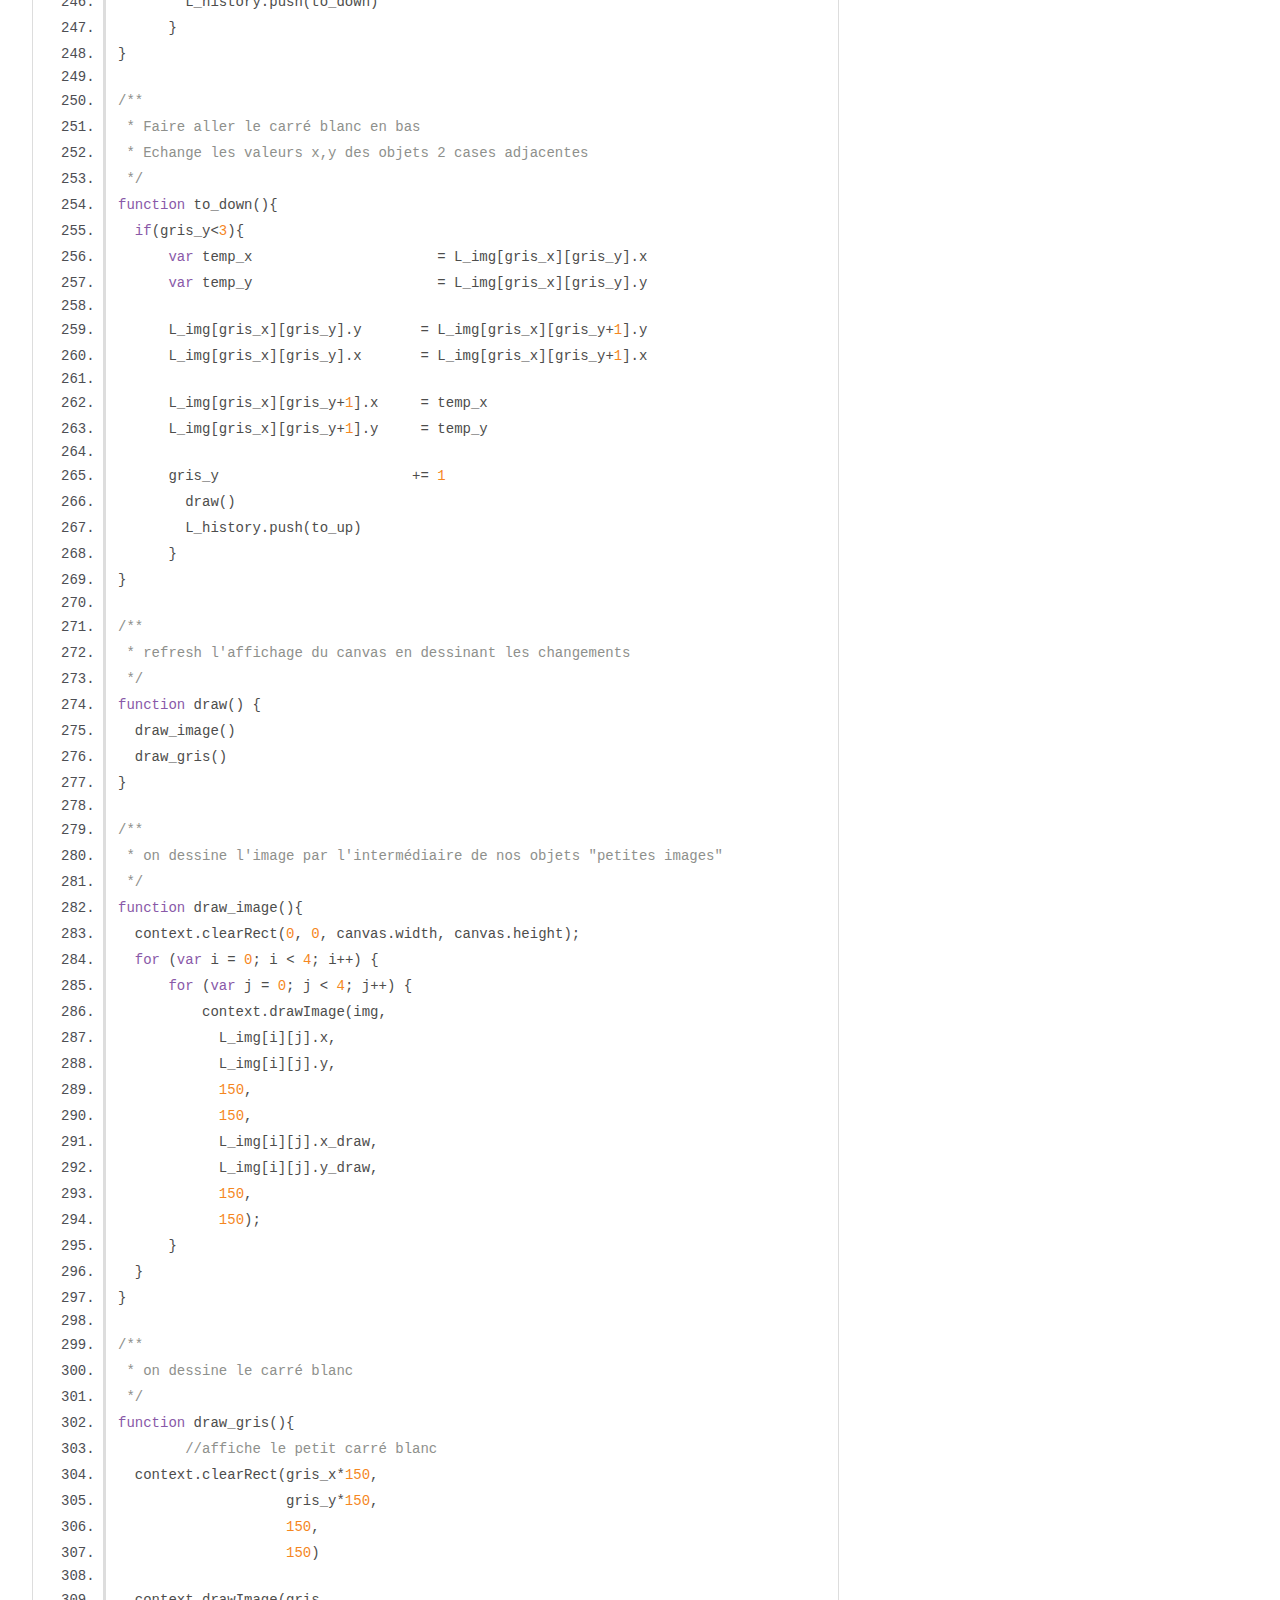
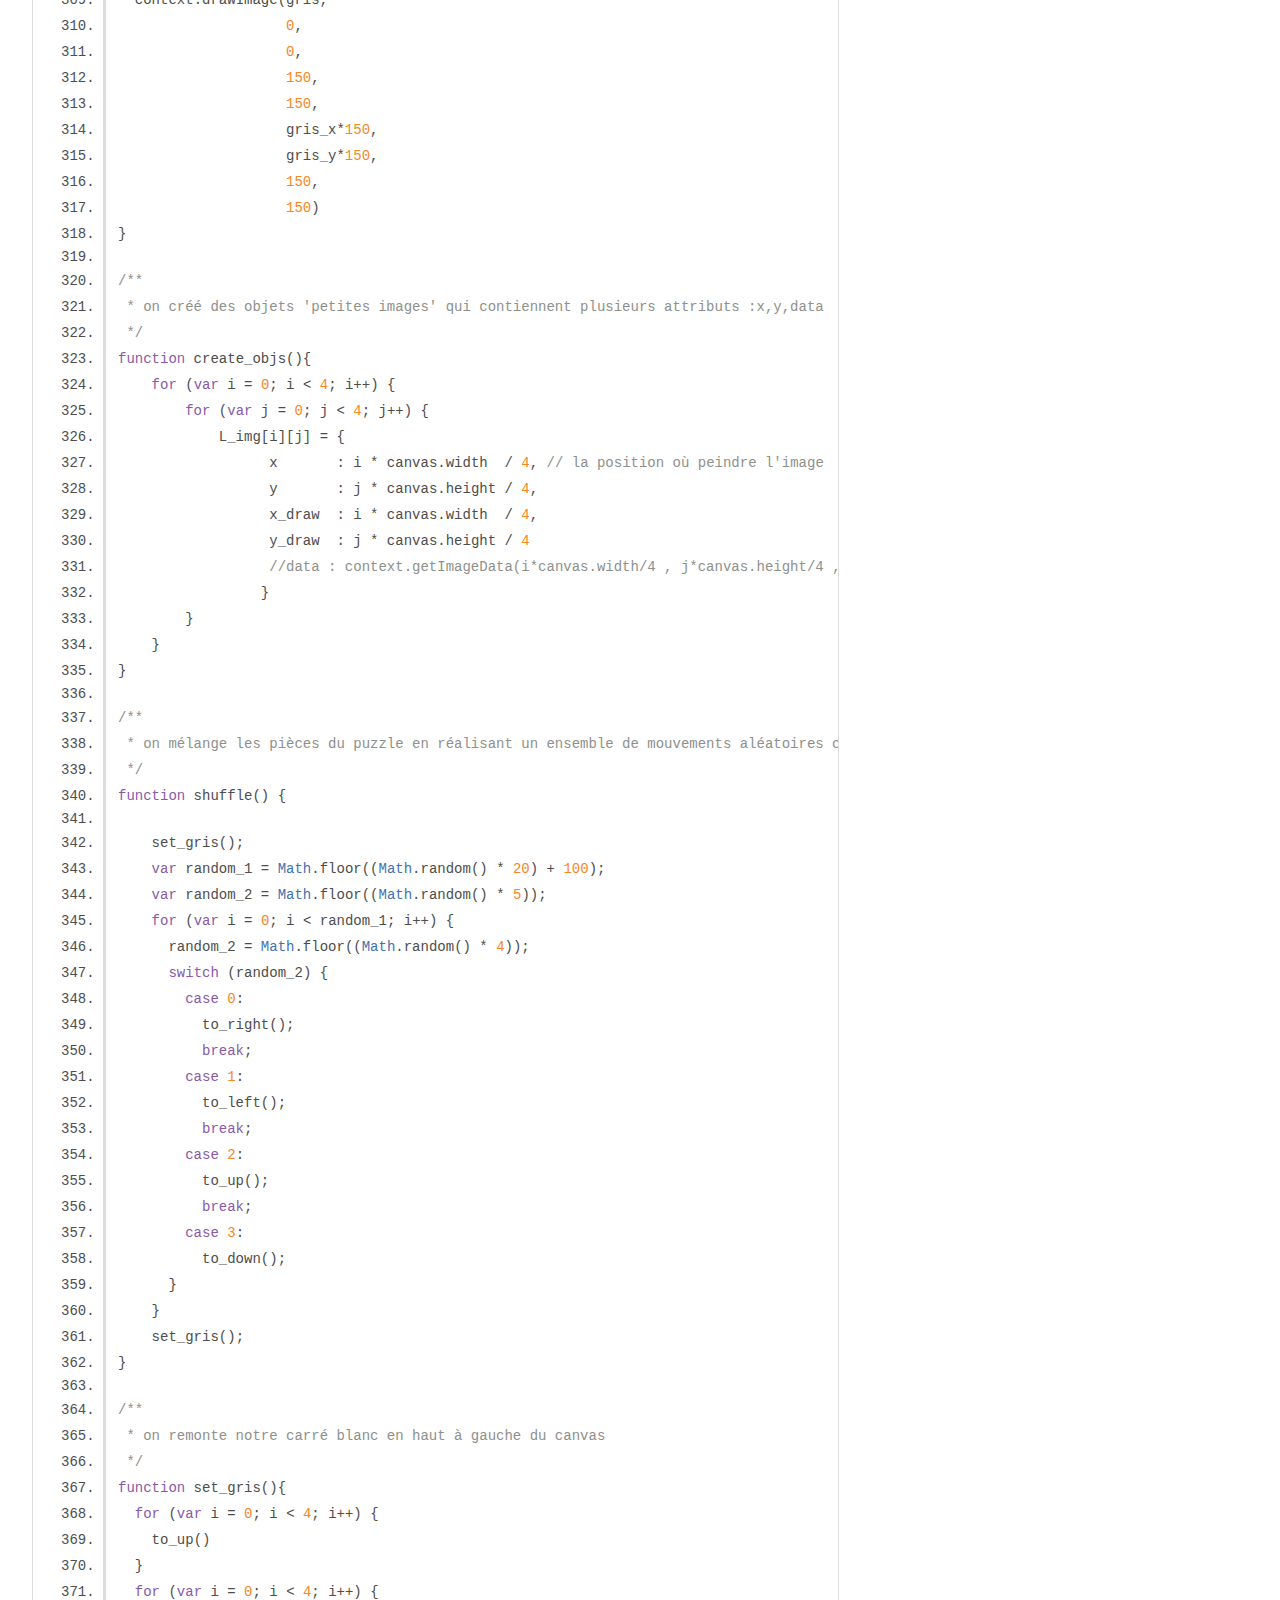
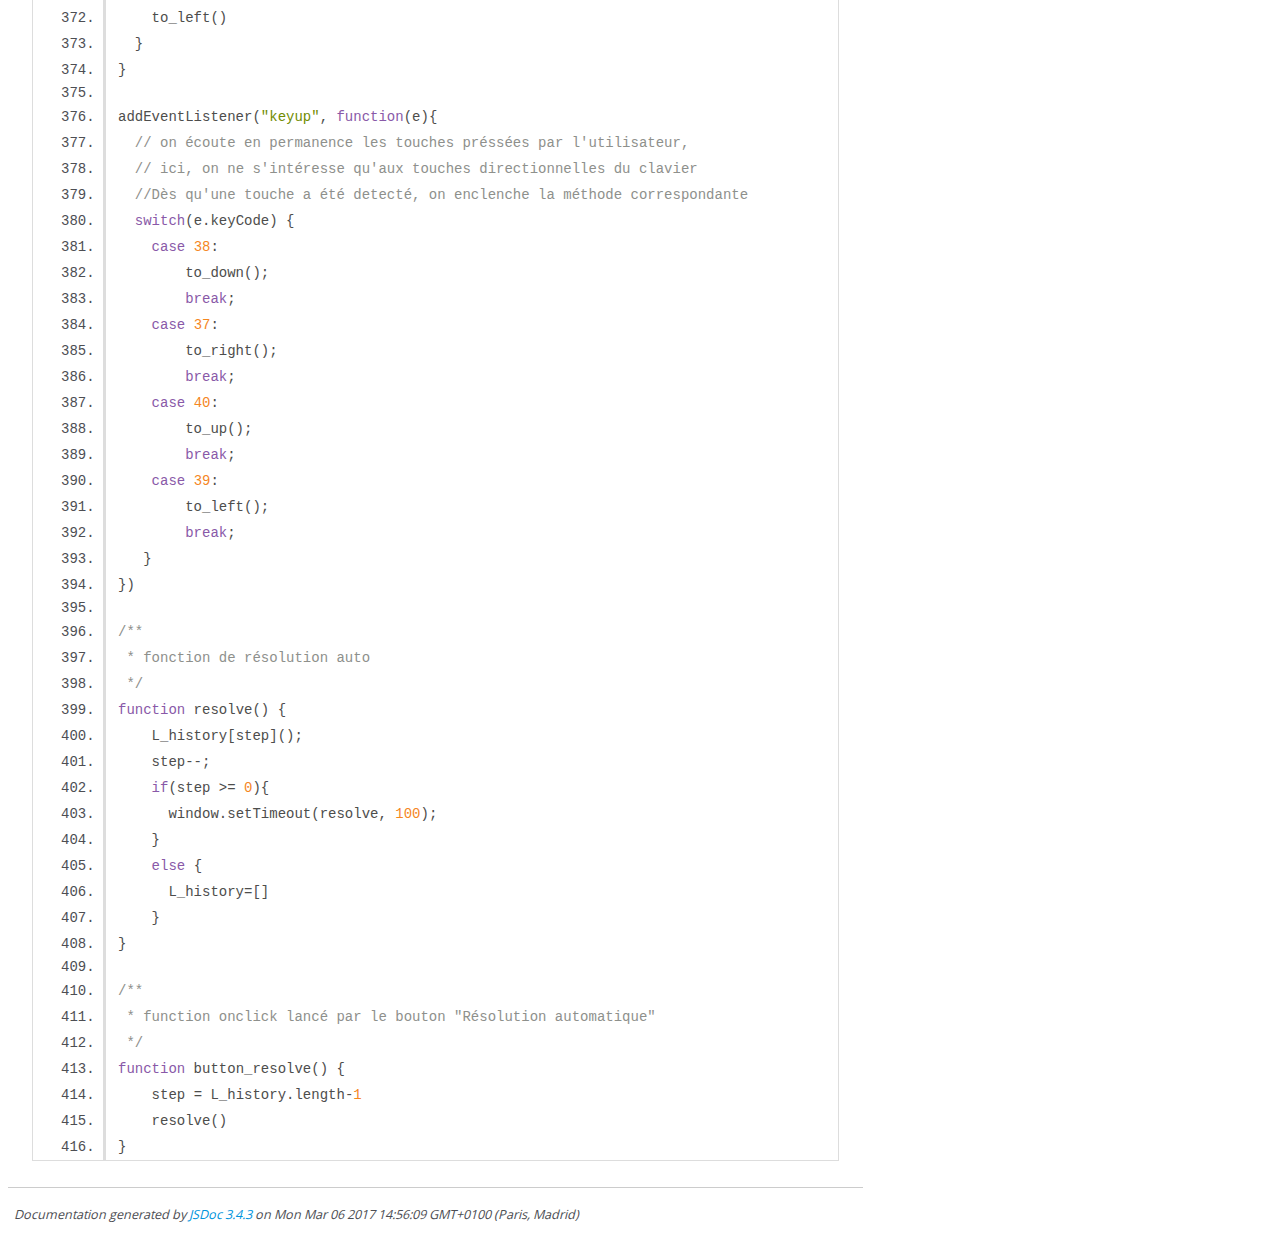
<file: doc/taquin.js.html>
<!DOCTYPE html>
<html lang="en">
<head>
    <meta charset="utf-8">
    <title>JSDoc: Source: taquin.js</title>

    <script src="scripts/prettify/prettify.js"> </script>
    <script src="scripts/prettify/lang-css.js"> </script>
    <!--[if lt IE 9]>
      <script src="//html5shiv.googlecode.com/svn/trunk/html5.js"></script>
    <![endif]-->
    <link type="text/css" rel="stylesheet" href="styles/prettify-tomorrow.css">
    <link type="text/css" rel="stylesheet" href="styles/jsdoc-default.css">
</head>

<body>

<div id="main">

    <h1 class="page-title">Source: taquin.js</h1>

    



    
    <section>
        <article>
            <pre class="prettyprint source linenums"><code>/**
 * @fileOverview Projet Jeu du taquin
 * @author Arnaud Grégoire &lt;arnaud.gregoire@ensg.eu>
 * @see &lt;a href="https://github.com/arnaudgregoire/EF-49-Taquin">https://github.com/arnaudgregoire/EF-49-Taquin&lt;/a>
 */
var L_history  = [];
var api_key     = 'your api key';
var img         = new Image();
var gris        = new Image();
var canvas      = document.getElementById('canvas');
var context     = canvas.getContext('2d');
// La vue initiale est faite sur Bora-bora
img.src         = "https://maps.googleapis.com/maps/api/staticmap?maptype=satellite&amp;center=-16.5004126,-151.7414904&amp;zoom=12&amp;size=600x600&amp;key=" + api_key;
gris.src        = "img/gris.jpg";
//L_img contiendra les objets "imagettes"
L_img           = [[0,0,0,0],[0,0,0,0],[0,0,0,0],[0,0,0,0]];
var img_ready   = false;
var gris_ready  = false;
var gris_x      = 0;
var gris_y      = 0;
var step        = 0;
var lat         = 0;
var long        = 0;
var east        = 0;
var west        = 0;
var zoom        = 0;

img.addEventListener('load', function() {
  // on attend que notre image principale ait été chargé et on la dessine dans notre canvas
        context.drawImage(img,0,0,600,600,0,0,600,600);
        img_ready = true;
        init();
    });

gris.addEventListener('load',function(){
  // on attend que le petit carré blanc mobile ait été chargé et on le dessine dans notre canvas
        context.drawImage(gris,0,0,100,100,0,0,100,100);
        gris_ready = true;
        init();
})

/**fonction onclick du bouton "c'est parti !", elle lance le géocoding du lieu */
function button_geocode() {
    lieu = document.getElementById('lieu').value
    get_geocode(lieu)
}

/** on écoute les clics de l'utilisateur sur le canvas et on les lance les méthodes de déplacements des imagettes correspondantes */
canvas.addEventListener("click",function(e){
  // 
    var mousePos = getMousePos(canvas, e);
    var message = 'Mouse position: ' + mousePos.x + ',' + mousePos.y;
		var click_x = Math.trunc(mousePos.x/150)
		var click_y = Math.trunc(mousePos.y/150)
		message = 'Mouse position: ' + click_x + ',' + click_y;
		move(click_x,click_y)
})

/**
 * Calcule le nombre et le type de méthodes de déplacements que requiert le clic de l'utilisateur
 * @param {int} click_x - La coordonnée x du clic dans le canvas
 * @param {int} click_y - La coordonnée x du clic dans le canvas
 */
function move(click_x,click_y){
	  var dx = gris_x - click_x
  	var dy = gris_y - click_y
  	if (dx==0 &amp; dy==0){
  	}
  	if (dx==0){
  		if(dy>0){move_gris(to_up,dy)}
  		else{move_gris(to_down,Math.abs(dy))}
  	}
  	if (dy==0){
  		if(dx>0){move_gris(to_left,dx)}
  		else{move_gris(to_right,Math.abs(dx))}
  	}
}

/**
 * Appelle les différentes méthodes de déplacements que nécessite le clic de l'utilisateur
 * @param {function} method - La méthode de déplacement à répéter
 * @param {int} n - Le nombre de fois que la méthode doit être répétée
 */
function move_gris(method,n){
	for(var i = 0; i &lt; n; i++){method()}
}

/**
 * Récupère les coordonnées du curseur dans le canvas
 * @param {canvas} canvas - Le canvas cible
 * @param {event} e - L'évènement clic
 * @return {object} - objet contenant les coordonnées x et y dans le canvas
 */
function getMousePos(canvas, e) {
	var rect = canvas.getBoundingClientRect();
	return {
	  x: e.clientX - rect.left,
	  y: e.clientY - rect.top
	};
}

/**
 * Géocodage du lieu entré par l'utilisateur via le service google map
 * @param {string} lieu - Le lieu entré par l'utilisateur
 * @return {object} - objet contenant les coordonnées x et y dans le canvas
 */
function get_geocode(lieu){
  $.ajax({
      type: 'GET',
      dataType: 'json',
      url: create_url_geocode(lieu),
      crossDomain: true,
      complete: function (data) {
             if (data.readyState === 4 &amp;&amp; data.status === 200) {
                console.log(data.responseJSON);
                //les coordonnées latiude/longitude du lieu
                lat   = data.responseJSON.results[0].geometry.location.lat
                long  = data.responseJSON.results[0].geometry.location.lng
                //le niveau de zoom
        				east  = data.responseJSON.results[0].geometry.viewport.northeast.lat;
        				west  = data.responseJSON.results[0].geometry.viewport.southwest.lat;
        				zoom  = Math.round(Math.log(960 * 360 / Math.abs(east-west) / 256) / Math.LN2) - 2;
                create_img()
            }
            else{
              alert("Aucun lieu n'a été reconnu dans ce que vous avez tapé")
            }
      }
    })
}
/**
 * créé l'url envoyé au serveur map geocode
 * @param {string} lieu - Le lieu rentré par l'utilisateur
 * @return {string} url - L'url que l'on va envoyer au serveur
 */
function create_url_geocode(lieu) {
      var url = "https://maps.googleapis.com/maps/api/geocode/json?address="
        url  += lieu.split(' ').join('+');
        url  += "&amp;key="
        url  += api_key
      console.log(url);
      return url
}

/**
 * créé l'url envoyé au service de map static
 * On construit l'url à l'aide des variables globales lat, long, zoom et api_key
 * @return {string} url - L'url que l'on va écrire pour peindre l'image dans le canvas
 */
function create_url_img() {
      var url = "https://maps.googleapis.com/maps/api/staticmap?maptype=satellite&amp;center="
      url    +=  lat  + ","
      url    +=  long
      url    +=  "&amp;zoom="
	  url    +=  zoom
	  url    +=  "&amp;size=600x600&amp;key="
      url    +=  api_key
      console.log(url);
      return url
}

/**
 * On appelle notre fonction créatrice d'image qui va créer une nouvelle image
*/
function create_img() {
	//créé un nouvelle image
      img.src = create_url_img()
}

/**
 * Initalise toutes nos fonctions une fois que les images sont chargés
 * La fonction se lance si seulement les images ont été chargées par le navigateur
 * On créé les objets, on les mélange et on dessine le tout
 */
function init() {
  if(img_ready &amp;&amp; gris_ready){
        L_img     = [[0,0,0,0],[0,0,0,0],[0,0,0,0],[0,0,0,0]];
        L_history = [];
        create_objs();
        shuffle();
        draw();
        step = L_history.length-1;
  }
}

/**
 * Faire aller le carré blanc à droite
 * Echange les valeurs x,y des objets 2 cases adjacentes
 */
function to_right(){

    if(gris_x&lt;3){
        var temp_x                    = L_img[gris_x][gris_y].x
        var temp_y                    = L_img[gris_x][gris_y].y

        L_img[gris_x][gris_y].x       = L_img[gris_x+1][gris_y].x
        L_img[gris_x][gris_y].y       = L_img[gris_x+1][gris_y].y

        L_img[gris_x+1][gris_y].x     = temp_x
        L_img[gris_x+1][gris_y].y     = temp_y

        gris_x                       += 1
        L_history.push(to_left)
        draw()
      }
}

/**
 * Faire aller le carré blanc à gauche
 * Echange les valeurs x,y des objets 2 cases adjacentes
 */
function to_left(){
    if(gris_x>0){
        var temp_x                    = L_img[gris_x][gris_y].x
        var temp_y                    = L_img[gris_x][gris_y].y

        L_img[gris_x][gris_y].x       = L_img[gris_x-1][gris_y].x
        L_img[gris_x][gris_y].y       = L_img[gris_x-1][gris_y].y

        L_img[gris_x-1][gris_y].x     = temp_x
        L_img[gris_x-1][gris_y].y     = temp_y

        gris_x                     -= 1
        draw()
        L_history.push(to_right)
      }
}

/**
 * Faire aller le carré blanc en haut
 * Echange les valeurs x,y des objets 2 cases adjacentes
 */
function to_up(){
  if(gris_y>0){
        var temp_x                      = L_img[gris_x][gris_y].x
        var temp_y                      = L_img[gris_x][gris_y].y

        L_img[gris_x][gris_y].y       = L_img[gris_x][gris_y-1].y
        L_img[gris_x][gris_y].x       = L_img[gris_x][gris_y-1].x

        L_img[gris_x][gris_y-1].x     = temp_x
        L_img[gris_x][gris_y-1].y     = temp_y

        gris_y                       -= 1
        draw()
        L_history.push(to_down)
      }
}

/**
 * Faire aller le carré blanc en bas
 * Echange les valeurs x,y des objets 2 cases adjacentes
 */
function to_down(){
  if(gris_y&lt;3){
      var temp_x                      = L_img[gris_x][gris_y].x
      var temp_y                      = L_img[gris_x][gris_y].y

      L_img[gris_x][gris_y].y       = L_img[gris_x][gris_y+1].y
      L_img[gris_x][gris_y].x       = L_img[gris_x][gris_y+1].x

      L_img[gris_x][gris_y+1].x     = temp_x
      L_img[gris_x][gris_y+1].y     = temp_y

      gris_y                       += 1
        draw()
        L_history.push(to_up)
      }
}

/**
 * refresh l'affichage du canvas en dessinant les changements
 */
function draw() {
  draw_image()
  draw_gris()
}

/**
 * on dessine l'image par l'intermédiaire de nos objets "petites images"
 */
function draw_image(){
  context.clearRect(0, 0, canvas.width, canvas.height);
  for (var i = 0; i &lt; 4; i++) {
      for (var j = 0; j &lt; 4; j++) {
          context.drawImage(img,
            L_img[i][j].x,
            L_img[i][j].y,
            150,
            150,
            L_img[i][j].x_draw,
            L_img[i][j].y_draw,
            150,
            150);
      }
  }
}

/**
 * on dessine le carré blanc
 */
function draw_gris(){
	//affiche le petit carré blanc
  context.clearRect(gris_x*150,
                    gris_y*150,
                    150,
                    150)

  context.drawImage(gris,
                    0,
                    0,
                    150,
                    150,
                    gris_x*150,
                    gris_y*150,
                    150,
                    150)
}

/**
 * on créé des objets 'petites images' qui contiennent plusieurs attributs :x,y,data
 */
function create_objs(){
    for (var i = 0; i &lt; 4; i++) {
        for (var j = 0; j &lt; 4; j++) {
            L_img[i][j] = {
                  x       : i * canvas.width  / 4, // la position où peindre l'image
                  y       : j * canvas.height / 4,
                  x_draw  : i * canvas.width  / 4,
                  y_draw  : j * canvas.height / 4
                  //data : context.getImageData(i*canvas.width/4 , j*canvas.height/4 ,150,150)}; // la matrice de pixel à peindre
                 }
        }
    }
}

/**
 * on mélange les pièces du puzzle en réalisant un ensemble de mouvements aléatoires compris entre 100 et 120
 */
function shuffle() {

    set_gris();
    var random_1 = Math.floor((Math.random() * 20) + 100);
    var random_2 = Math.floor((Math.random() * 5));
    for (var i = 0; i &lt; random_1; i++) {
      random_2 = Math.floor((Math.random() * 4));
      switch (random_2) {
        case 0:
          to_right();
          break;
        case 1:
          to_left();
          break;
        case 2:
          to_up();
          break;
        case 3:
          to_down();
      }
    }
    set_gris();
}

/**
 * on remonte notre carré blanc en haut à gauche du canvas
 */
function set_gris(){
  for (var i = 0; i &lt; 4; i++) {
    to_up()
  }
  for (var i = 0; i &lt; 4; i++) {
    to_left()
  }
}

addEventListener("keyup", function(e){
  // on écoute en permanence les touches préssées par l'utilisateur,
  // ici, on ne s'intéresse qu'aux touches directionnelles du clavier
  //Dès qu'une touche a été detecté, on enclenche la méthode correspondante
  switch(e.keyCode) {
    case 38:
        to_down();
        break;
    case 37:
        to_right();
        break;
    case 40:
        to_up();
        break;
    case 39:
        to_left();
        break;
   }
})

/**
 * fonction de résolution auto
 */
function resolve() {
    L_history[step]();
    step--;
    if(step >= 0){
      window.setTimeout(resolve, 100);
    }
    else {
      L_history=[]
    }
}

/**
 * function onclick lancé par le bouton "Résolution automatique"
 */
function button_resolve() {
    step = L_history.length-1
    resolve()
}
</code></pre>
        </article>
    </section>




</div>

<nav>
    <h2><a href="index.html">Home</a></h2><h3>Global</h3><ul><li><a href="global.html#button_geocode">button_geocode</a></li><li><a href="global.html#button_resolve">button_resolve</a></li><li><a href="global.html#create_img">create_img</a></li><li><a href="global.html#create_objs">create_objs</a></li><li><a href="global.html#create_url_geocode">create_url_geocode</a></li><li><a href="global.html#create_url_img">create_url_img</a></li><li><a href="global.html#draw">draw</a></li><li><a href="global.html#draw_gris">draw_gris</a></li><li><a href="global.html#draw_image">draw_image</a></li><li><a href="global.html#get_geocode">get_geocode</a></li><li><a href="global.html#getMousePos">getMousePos</a></li><li><a href="global.html#init">init</a></li><li><a href="global.html#move">move</a></li><li><a href="global.html#move_gris">move_gris</a></li><li><a href="global.html#resolve">resolve</a></li><li><a href="global.html#set_gris">set_gris</a></li><li><a href="global.html#shuffle">shuffle</a></li><li><a href="global.html#to_down">to_down</a></li><li><a href="global.html#to_left">to_left</a></li><li><a href="global.html#to_right">to_right</a></li><li><a href="global.html#to_up">to_up</a></li></ul>
</nav>

<br class="clear">

<footer>
    Documentation generated by <a href="https://github.com/jsdoc3/jsdoc">JSDoc 3.4.3</a> on Mon Mar 06 2017 14:56:09 GMT+0100 (Paris, Madrid)
</footer>

<script> prettyPrint(); </script>
<script src="scripts/linenumber.js"> </script>
</body>
</html>
</file>
<file: doc/styles/prettify-tomorrow.css>
/* Tomorrow Theme */
/* Original theme - https://github.com/chriskempson/tomorrow-theme */
/* Pretty printing styles. Used with prettify.js. */
/* SPAN elements with the classes below are added by prettyprint. */
/* plain text */
.pln {
  color: #4d4d4c; }

@media screen {
  /* string content */
  .str {
    color: #718c00; }

  /* a keyword */
  .kwd {
    color: #8959a8; }

  /* a comment */
  .com {
    color: #8e908c; }

  /* a type name */
  .typ {
    color: #4271ae; }

  /* a literal value */
  .lit {
    color: #f5871f; }

  /* punctuation */
  .pun {
    color: #4d4d4c; }

  /* lisp open bracket */
  .opn {
    color: #4d4d4c; }

  /* lisp close bracket */
  .clo {
    color: #4d4d4c; }

  /* a markup tag name */
  .tag {
    color: #c82829; }

  /* a markup attribute name */
  .atn {
    color: #f5871f; }

  /* a markup attribute value */
  .atv {
    color: #3e999f; }

  /* a declaration */
  .dec {
    color: #f5871f; }

  /* a variable name */
  .var {
    color: #c82829; }

  /* a function name */
  .fun {
    color: #4271ae; } }
/* Use higher contrast and text-weight for printable form. */
@media print, projection {
  .str {
    color: #060; }

  .kwd {
    color: #006;
    font-weight: bold; }

  .com {
    color: #600;
    font-style: italic; }

  .typ {
    color: #404;
    font-weight: bold; }

  .lit {
    color: #044; }

  .pun, .opn, .clo {
    color: #440; }

  .tag {
    color: #006;
    font-weight: bold; }

  .atn {
    color: #404; }

  .atv {
    color: #060; } }
/* Style */
/*
pre.prettyprint {
  background: white;
  font-family: Consolas, Monaco, 'Andale Mono', monospace;
  font-size: 12px;
  line-height: 1.5;
  border: 1px solid #ccc;
  padding: 10px; }
*/

/* Specify class=linenums on a pre to get line numbering */
ol.linenums {
  margin-top: 0;
  margin-bottom: 0; }

/* IE indents via margin-left */
li.L0,
li.L1,
li.L2,
li.L3,
li.L4,
li.L5,
li.L6,
li.L7,
li.L8,
li.L9 {
  /* */ }

/* Alternate shading for lines */
li.L1,
li.L3,
li.L5,
li.L7,
li.L9 {
  /* */ }
</file>
<file: doc/styles/jsdoc-default.css>
@font-face {
    font-family: 'Open Sans';
    font-weight: normal;
    font-style: normal;
    src: url('../fonts/OpenSans-Regular-webfont.eot');
    src:
        local('Open Sans'),
        local('OpenSans'),
        url('../fonts/OpenSans-Regular-webfont.eot?#iefix') format('embedded-opentype'),
        url('../fonts/OpenSans-Regular-webfont.woff') format('woff'),
        url('../fonts/OpenSans-Regular-webfont.svg#open_sansregular') format('svg');
}

@font-face {
    font-family: 'Open Sans Light';
    font-weight: normal;
    font-style: normal;
    src: url('../fonts/OpenSans-Light-webfont.eot');
    src:
        local('Open Sans Light'),
        local('OpenSans Light'),
        url('../fonts/OpenSans-Light-webfont.eot?#iefix') format('embedded-opentype'),
        url('../fonts/OpenSans-Light-webfont.woff') format('woff'),
        url('../fonts/OpenSans-Light-webfont.svg#open_sanslight') format('svg');
}

html
{
    overflow: auto;
    background-color: #fff;
    font-size: 14px;
}

body
{
    font-family: 'Open Sans', sans-serif;
    line-height: 1.5;
    color: #4d4e53;
    background-color: white;
}

a, a:visited, a:active {
    color: #0095dd;
    text-decoration: none;
}

a:hover {
    text-decoration: underline;
}

header
{
    display: block;
    padding: 0px 4px;
}

tt, code, kbd, samp {
    font-family: Consolas, Monaco, 'Andale Mono', monospace;
}

.class-description {
    font-size: 130%;
    line-height: 140%;
    margin-bottom: 1em;
    margin-top: 1em;
}

.class-description:empty {
    margin: 0;
}

#main {
    float: left;
    width: 70%;
}

article dl {
    margin-bottom: 40px;
}

section
{
    display: block;
    background-color: #fff;
    padding: 12px 24px;
    border-bottom: 1px solid #ccc;
    margin-right: 30px;
}

.variation {
    display: none;
}

.signature-attributes {
    font-size: 60%;
    color: #aaa;
    font-style: italic;
    font-weight: lighter;
}

nav
{
    display: block;
    float: right;
    margin-top: 28px;
    width: 30%;
    box-sizing: border-box;
    border-left: 1px solid #ccc;
    padding-left: 16px;
}

nav ul {
    font-family: 'Lucida Grande', 'Lucida Sans Unicode', arial, sans-serif;
    font-size: 100%;
    line-height: 17px;
    padding: 0;
    margin: 0;
    list-style-type: none;
}

nav ul a, nav ul a:visited, nav ul a:active {
    font-family: Consolas, Monaco, 'Andale Mono', monospace;
    line-height: 18px;
    color: #4D4E53;
}

nav h3 {
    margin-top: 12px;
}

nav li {
    margin-top: 6px;
}

footer {
    display: block;
    padding: 6px;
    margin-top: 12px;
    font-style: italic;
    font-size: 90%;
}

h1, h2, h3, h4 {
    font-weight: 200;
    margin: 0;
}

h1
{
    font-family: 'Open Sans Light', sans-serif;
    font-size: 48px;
    letter-spacing: -2px;
    margin: 12px 24px 20px;
}

h2, h3.subsection-title
{
    font-size: 30px;
    font-weight: 700;
    letter-spacing: -1px;
    margin-bottom: 12px;
}

h3
{
    font-size: 24px;
    letter-spacing: -0.5px;
    margin-bottom: 12px;
}

h4
{
    font-size: 18px;
    letter-spacing: -0.33px;
    margin-bottom: 12px;
    color: #4d4e53;
}

h5, .container-overview .subsection-title
{
    font-size: 120%;
    font-weight: bold;
    letter-spacing: -0.01em;
    margin: 8px 0 3px 0;
}

h6
{
    font-size: 100%;
    letter-spacing: -0.01em;
    margin: 6px 0 3px 0;
    font-style: italic;
}

table
{
    border-spacing: 0;
    border: 0;
    border-collapse: collapse;
}

td, th
{
    border: 1px solid #ddd;
    margin: 0px;
    text-align: left;
    vertical-align: top;
    padding: 4px 6px;
    display: table-cell;
}

thead tr
{
    background-color: #ddd;
    font-weight: bold;
}

th { border-right: 1px solid #aaa; }
tr > th:last-child { border-right: 1px solid #ddd; }

.ancestors { color: #999; }
.ancestors a
{
    color: #999 !important;
    text-decoration: none;
}

.clear
{
    clear: both;
}

.important
{
    font-weight: bold;
    color: #950B02;
}

.yes-def {
    text-indent: -1000px;
}

.type-signature {
    color: #aaa;
}

.name, .signature {
    font-family: Consolas, Monaco, 'Andale Mono', monospace;
}

.details { margin-top: 14px; border-left: 2px solid #DDD; }
.details dt { width: 120px; float: left; padding-left: 10px;  padding-top: 6px; }
.details dd { margin-left: 70px; }
.details ul { margin: 0; }
.details ul { list-style-type: none; }
.details li { margin-left: 30px; padding-top: 6px; }
.details pre.prettyprint { margin: 0 }
.details .object-value { padding-top: 0; }

.description {
    margin-bottom: 1em;
    margin-top: 1em;
}

.code-caption
{
    font-style: italic;
    font-size: 107%;
    margin: 0;
}

.prettyprint
{
    border: 1px solid #ddd;
    width: 80%;
    overflow: auto;
}

.prettyprint.source {
    width: inherit;
}

.prettyprint code
{
    font-size: 100%;
    line-height: 18px;
    display: block;
    padding: 4px 12px;
    margin: 0;
    background-color: #fff;
    color: #4D4E53;
}

.prettyprint code span.line
{
  display: inline-block;
}

.prettyprint.linenums
{
  padding-left: 70px;
  -webkit-user-select: none;
  -moz-user-select: none;
  -ms-user-select: none;
  user-select: none;
}

.prettyprint.linenums ol
{
  padding-left: 0;
}

.prettyprint.linenums li
{
  border-left: 3px #ddd solid;
}

.prettyprint.linenums li.selected,
.prettyprint.linenums li.selected *
{
  background-color: lightyellow;
}

.prettyprint.linenums li *
{
  -webkit-user-select: text;
  -moz-user-select: text;
  -ms-user-select: text;
  user-select: text;
}

.params .name, .props .name, .name code {
    color: #4D4E53;
    font-family: Consolas, Monaco, 'Andale Mono', monospace;
    font-size: 100%;
}

.params td.description > p:first-child,
.props td.description > p:first-child
{
    margin-top: 0;
    padding-top: 0;
}

.params td.description > p:last-child,
.props td.description > p:last-child
{
    margin-bottom: 0;
    padding-bottom: 0;
}

.disabled {
    color: #454545;
}
</file>
